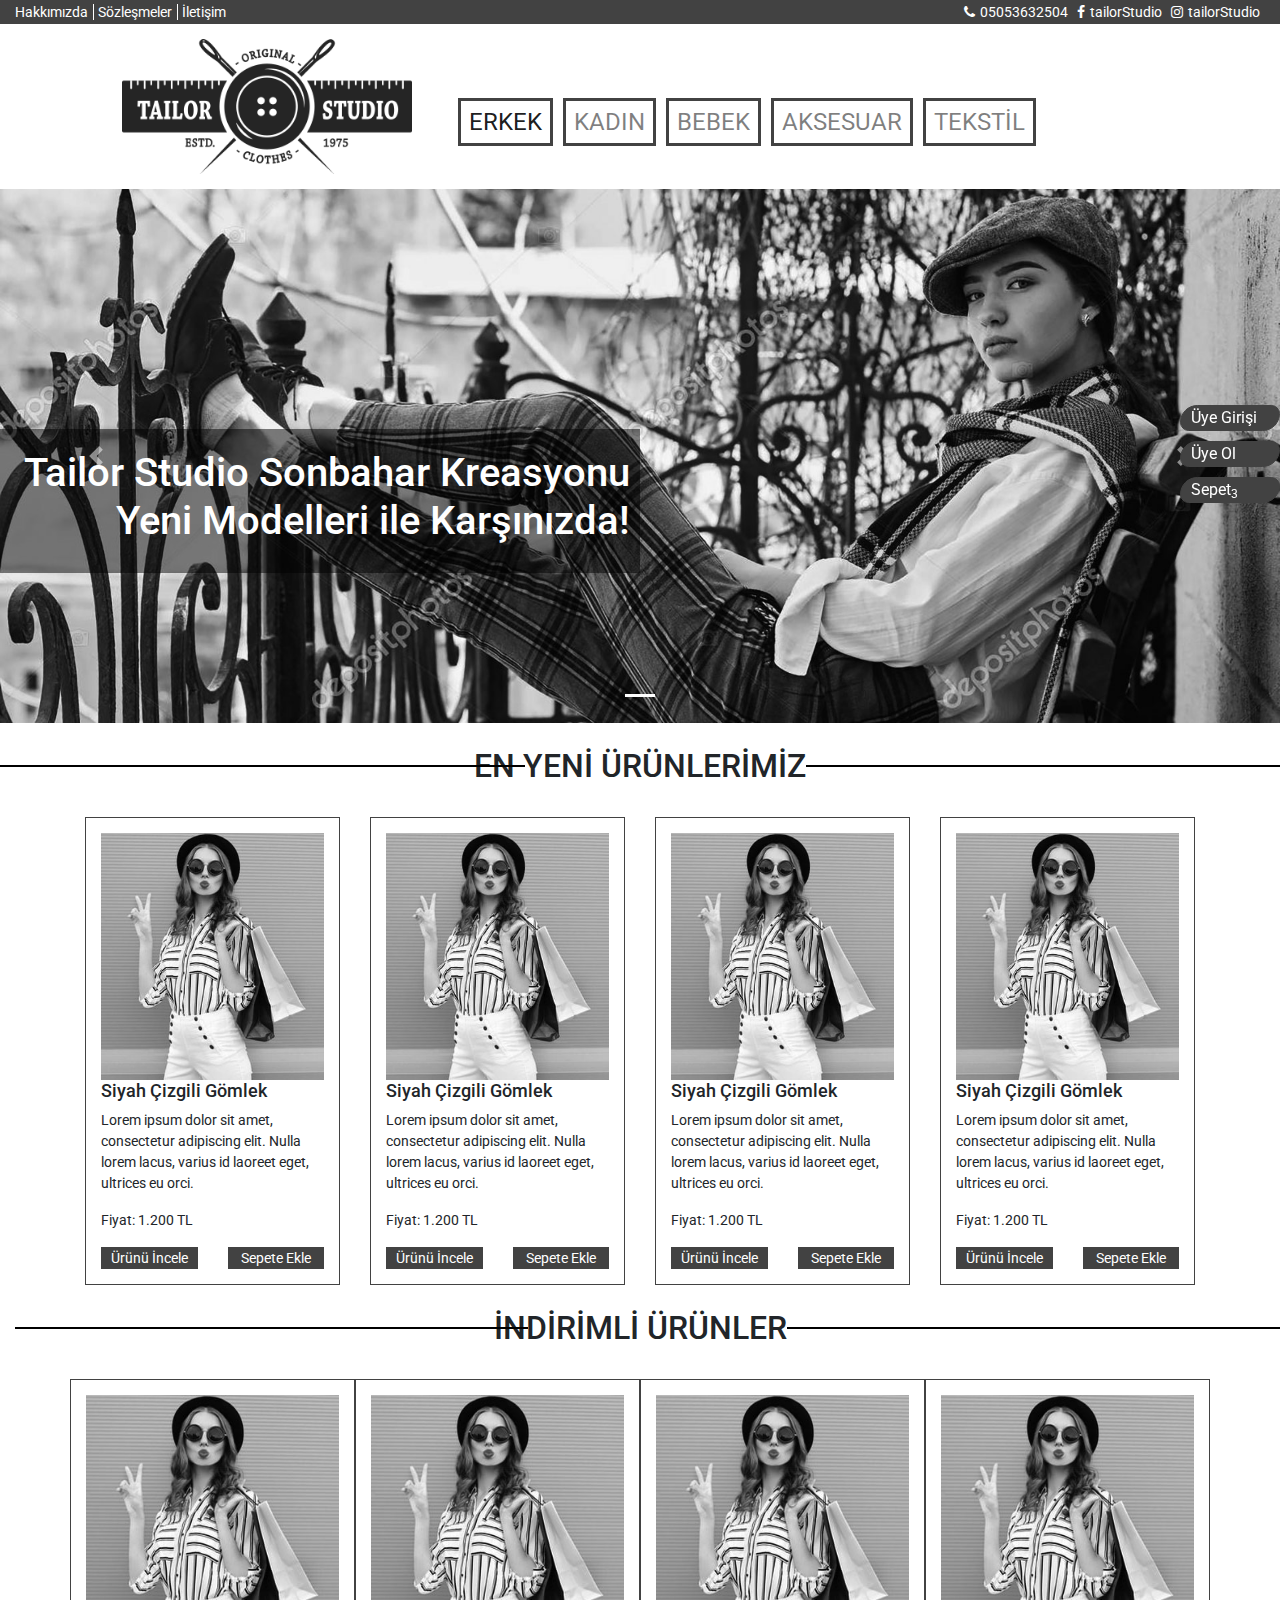
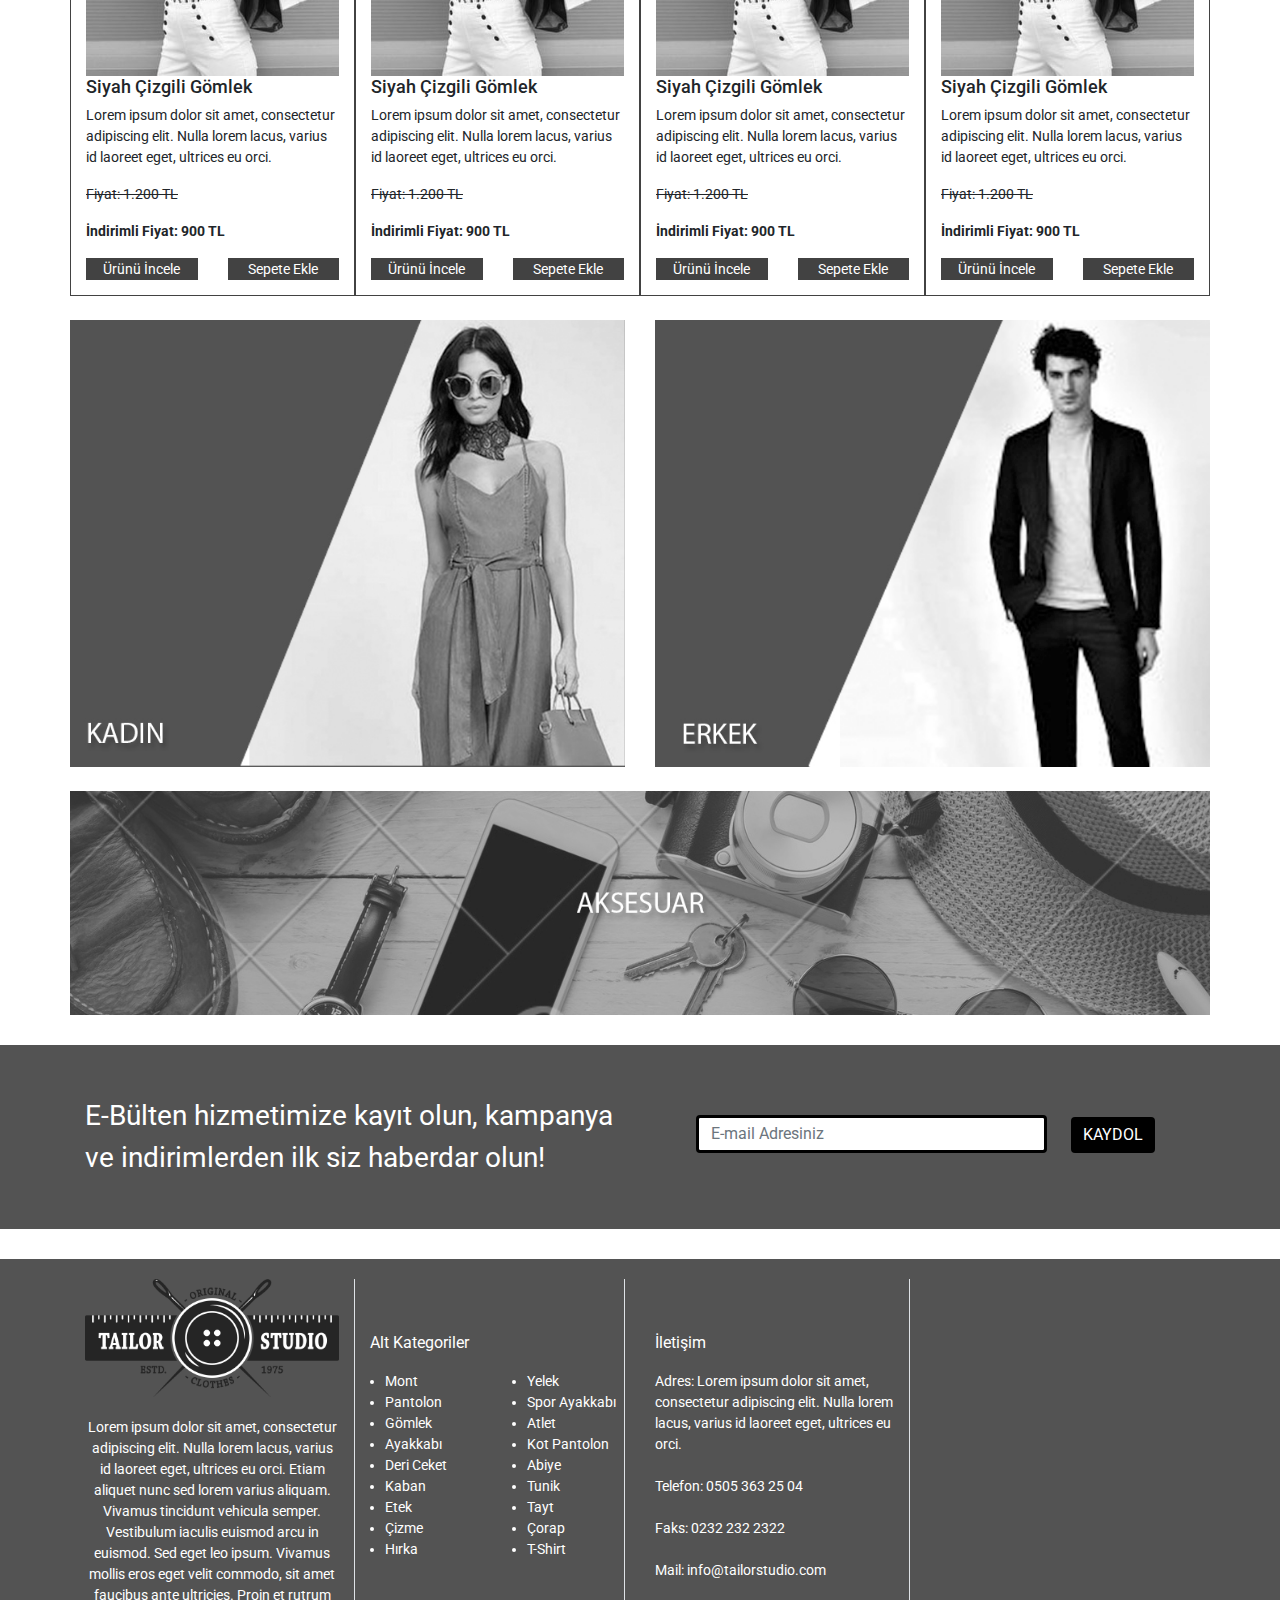
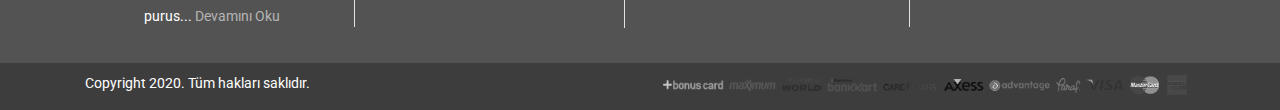
<file: index.html>
<!doctype html>
  <head>
    <!-- Required meta tags -->
    <meta charset="utf-8">
    <meta name="viewport" content="width=device-width, initial-scale=1, shrink-to-fit=no">

    <!-- Bootstrap CSS -->
    <link rel="stylesheet" href="https://stackpath.bootstrapcdn.com/bootstrap/4.4.1/css/bootstrap.min.css" integrity="sha384-Vkoo8x4CGsO3+Hhxv8T/Q5PaXtkKtu6ug5TOeNV6gBiFeWPGFN9MuhOf23Q9Ifjh" crossorigin="anonymous">
	<link rel="stylesheet" href="https://cdnjs.cloudflare.com/ajax/libs/font-awesome/4.7.0/css/font-awesome.min.css">
	<link href="https://fonts.googleapis.com/css?family=Roboto:100,300,400,500,700&display=swap&subset=latin-ext" rel="stylesheet">
	<link rel="stylesheet" href="style.css" />
	
	<script src="https://code.jquery.com/jquery-3.2.1.slim.min.js" integrity="sha384-KJ3o2DKtIkvYIK3UENzmM7KCkRr/rE9/Qpg6aAZGJwFDMVNA/GpGFF93hXpG5KkN" crossorigin="anonymous"></script>
	<script src="https://cdnjs.cloudflare.com/ajax/libs/popper.js/1.12.9/umd/popper.min.js" integrity="sha384-ApNbgh9B+Y1QKtv3Rn7W3mgPxhU9K/ScQsAP7hUibX39j7fakFPskvXusvfa0b4Q" crossorigin="anonymous"></script>
	<script src="https://maxcdn.bootstrapcdn.com/bootstrap/4.0.0/js/bootstrap.min.js" integrity="sha384-JZR6Spejh4U02d8jOt6vLEHfe/JQGiRRSQQxSfFWpi1MquVdAyjUar5+76PVCmYl" crossorigin="anonymous"></script>
	
    <title>Tailor Studio</title>
  </head>
  <body>
    <header>
		<div class="container-fluid top-menu">
			<div class="row">
				<div class="col-12 col-sm-6 top-left-menu text-center text-sm-left">
					<a href="hakkimizda.html">Hakkımızda</a>
					<a href="#">Sözleşmeler</a>
					<a href="iletisim.html">İletişim</a>
				</div>
				<div class="col-12 col-sm-6 top-right-menu text-center text-sm-right">
					<a href="#"><i class="fa fa-phone"></i>05053632504</a>
					<a href="#"><i class="fa fa-facebook-f"></i>tailorStudio</a>
					<a href="#"><i class="fa fa-instagram"></i>tailorStudio</a>
				</div>
			</div>
		</div>
		<div class="container-fluid">
			<div class="row">
				<div class="col-12 col-sm-12 offset-md-1 col-md-3 logo text-sm-center">
					<a href="index.html"><img src="img/logo.png" class="img-fluid" alt="Tailor Studio" /></a>
				</div>
				<div class="col-12 col-sm-12 col-md-8 menu text-center text-sm-center text-sm-left">
					<nav class="navbar navbar-expand-lg navbar-light">
					  <button class="navbar-toggler" type="button" data-toggle="collapse" data-target="#navbarSupportedContent" aria-controls="navbarSupportedContent" aria-expanded="false" aria-label="Toggle navigation">
						<span class="navbar-toggler-icon"></span>
					  </button>
					  <div class="collapse navbar-collapse" id="navbarSupportedContent">
						<ul class="navbar-nav mr-auto">
						  <li class="nav-item active">
							<a class="nav-link" href="erkek.html">ERKEK</a>
						  </li>
						  <li class="nav-item">
							<a class="nav-link" href="#">KADIN</a>
						  </li>
						  <li class="nav-item">
							<a class="nav-link" href="#">BEBEK</a>
						  </li>
						  <li class="nav-item">
							<a class="nav-link" href="#">AKSESUAR</a>
						  </li>
						  <li class="nav-item">
							<a class="nav-link" href="#">TEKSTİL</a>
						  </li>
						  <li class="nav-item d-block d-sm-none">
							<a class="nav-link" href="uye-giris.html">Üye Girişi</a>
						  </li>
						  <li class="nav-item d-block d-sm-none">
							<a class="nav-link" href="uye-ol.html">Üye Ol</a>
						  </li>
						  <li class="nav-item d-block d-sm-none">
							<a class="nav-link" href="#">Sepet</a>
						  </li>
						</ul>
					  </div>
					</nav>
				</div>
			</div>
		</div>
		<div class="kulakcik d-none d-sm-block">
			<div class="uye-girisi">
				<a href="uye-giris.html">Üye Girişi</a>
			</div>
			<div class="uye-ol">
				<a href="uye-ol.html">Üye Ol</a>
			</div>
			<div class="sepet-sag">
				<a href="#">Sepet<sub>3</sub></a>
			</div>
		</div>
	</header>
	
	<main>
		<div class="container-fluid p-0">
			<div class="col-12 p-0">
				<div id="carouselExampleIndicators" class="carousel slide" data-ride="carousel">
					<ol class="carousel-indicators">
						<li data-target="#carouselExampleIndicators" data-slide-to="0" class="active"></li>
					</ol>
					<div class="carousel-inner">
						<div class="carousel-item active">
							<img class="d-block w-100" src="img/slider1.jpg" alt="First slide">
							<div class="carousel-caption d-none d-md-block">
								<h1>Tailor Studio Sonbahar Kreasyonu<br />Yeni Modelleri ile Karşınızda!</h1>
							</div>
						</div>
					</div>
					<a class="carousel-control-prev" href="#carouselExampleIndicators" role="button" data-slide="prev">
						<span class="carousel-control-prev-icon" aria-hidden="true"></span>
						<span class="sr-only">Previous</span>
					</a>
					<a class="carousel-control-next" href="#carouselExampleIndicators" role="button" data-slide="next">
						<span class="carousel-control-next-icon" aria-hidden="true"></span>
						<span class="sr-only">Next</span>
					</a>
				</div>
			</div>
			<div class="baslik col-12 text-center pt-4 pb-4">
				<h2>EN YENİ ÜRÜNLERİMİZ</h2>
			</div>
		</div>
		<div class="container">
			<div class="row">
				<div class="col-12 col-sm-6 col-lg-3">
					<div class="col-12 urun">
						<img src="img/urun1.jpg" alt="Ürün" class="img-fluid" />
						<h3>Siyah Çizgili Gömlek</h3>
						<p>Lorem ipsum dolor sit amet, consectetur adipiscing elit. Nulla lorem lacus, varius id laoreet eget, ultrices eu orci.</p>
						<p>Fiyat: 1.200 TL</p>
						<div class="row">
							<div class="col-6">
								<a href="">Ürünü İncele</a>
							</div>
							<div class="col-6">
								<a href="">Sepete Ekle</a>
							</div>	
						</div>	
					</div>	
				</div>
				<div class="col-12 col-sm-6 col-lg-3">
					<div class="col-12 urun">
						<img src="img/urun1.jpg" alt="Ürün" class="img-fluid" />
						<h3>Siyah Çizgili Gömlek</h3>
						<p>Lorem ipsum dolor sit amet, consectetur adipiscing elit. Nulla lorem lacus, varius id laoreet eget, ultrices eu orci.</p>
						<p>Fiyat: 1.200 TL</p>
						<div class="row">
							<div class="col-6">
								<a href="">Ürünü İncele</a>
							</div>
							<div class="col-6">
								<a href="">Sepete Ekle</a>
							</div>	
						</div>				
					</div>			
				</div>
				<div class="col-12 col-sm-6 col-lg-3">
					<div class="col-12 urun">
						<img src="img/urun1.jpg" alt="Ürün" class="img-fluid" />
						<h3>Siyah Çizgili Gömlek</h3>
						<p>Lorem ipsum dolor sit amet, consectetur adipiscing elit. Nulla lorem lacus, varius id laoreet eget, ultrices eu orci.</p>
						<p>Fiyat: 1.200 TL</p>
						<div class="row">
							<div class="col-6">
								<a href="">Ürünü İncele</a>
							</div>
							<div class="col-6">
								<a href="">Sepete Ekle</a>
							</div>	
						</div>	
					</div>					
				</div>
				<div class="col-12 col-sm-6 col-lg-3">
					<div class="col-12 urun">
						<img src="img/urun1.jpg" alt="Ürün" class="img-fluid" />
						<h3>Siyah Çizgili Gömlek</h3>
						<p>Lorem ipsum dolor sit amet, consectetur adipiscing elit. Nulla lorem lacus, varius id laoreet eget, ultrices eu orci.</p>
						<p>Fiyat: 1.200 TL</p>
						<div class="row">
							<div class="col-6">
								<a href="">Ürünü İncele</a>
							</div>
							<div class="col-6">
								<a href="">Sepete Ekle</a>
							</div>	
						</div>	
					</div>			
				</div>
			</div>
		</div>
		<div class="container-fluid">		
			<div class="baslik col-12 text-center pt-4 pb-4">
				<h2>İNDİRİMLİ ÜRÜNLER</h2>
			</div>
		</div>
		<div class="container">
			<div class="row">
				<div class="col-12 col-sm-6 col-lg-3 urun">
					<img src="img/urun1.jpg" alt="Ürün" class="img-fluid" />
					<h3>Siyah Çizgili Gömlek</h3>
					<p>Lorem ipsum dolor sit amet, consectetur adipiscing elit. Nulla lorem lacus, varius id laoreet eget, ultrices eu orci.</p>
					<p><del>Fiyat: 1.200 TL</del></p>
					<p><b>İndirimli Fiyat: 900 TL</b></p>
					<div class="row">
						<div class="col-6">
							<a href="">Ürünü İncele</a>
						</div>
						<div class="col-6">
							<a href="">Sepete Ekle</a>
						</div>	
					</div>	
				</div>
				<div class="col-12 col-sm-6 col-lg-3 urun">
					<img src="img/urun1.jpg" alt="Ürün" class="img-fluid" />
					<h3>Siyah Çizgili Gömlek</h3>
					<p>Lorem ipsum dolor sit amet, consectetur adipiscing elit. Nulla lorem lacus, varius id laoreet eget, ultrices eu orci.</p>
					<p><del>Fiyat: 1.200 TL</del></p>
					<p><b>İndirimli Fiyat: 900 TL</b></p>
					<div class="row">
						<div class="col-6">
							<a href="">Ürünü İncele</a>
						</div>
						<div class="col-6">
							<a href="">Sepete Ekle</a>
						</div>	
					</div>				
				</div>
				<div class="col-12 col-sm-6 col-lg-3 urun">
					<img src="img/urun1.jpg" alt="Ürün" class="img-fluid" />
					<h3>Siyah Çizgili Gömlek</h3>
					<p>Lorem ipsum dolor sit amet, consectetur adipiscing elit. Nulla lorem lacus, varius id laoreet eget, ultrices eu orci.</p>
					<p><del>Fiyat: 1.200 TL</del></p>
					<p><b>İndirimli Fiyat: 900 TL</b></p>
					<div class="row">
						<div class="col-6">
							<a href="">Ürünü İncele</a>
						</div>
						<div class="col-6">
							<a href="">Sepete Ekle</a>
						</div>	
					</div>					
				</div>
				<div class="col-12 col-sm-6 col-lg-3 urun">
					<img src="img/urun1.jpg" alt="Ürün" class="img-fluid" />
					<h3>Siyah Çizgili Gömlek</h3>
					<p>Lorem ipsum dolor sit amet, consectetur adipiscing elit. Nulla lorem lacus, varius id laoreet eget, ultrices eu orci.</p>
					<p><del>Fiyat: 1.200 TL</del></p>
					<p><b>İndirimli Fiyat: 900 TL</b></p>
					<div class="row">
						<div class="col-6">
							<a href="">Ürünü İncele</a>
						</div>
						<div class="col-6">
							<a href="">Sepete Ekle</a>
						</div>	
					</div>			
				</div>
			</div>
			<div class="row mt-4">
				<div class="col-12 col-sm-6 pl-0 kategoriler">
					<a href="#">
						<img src="img/kategori1.jpg" alt="Kadın" class="img-fluid" />
					</a>
				</div>
				<div class="col-12 col-sm-6 pr-0 kategoriler">
					<a href="#">
						<img src="img/kategori2.jpg" alt="Erkek" class="img-fluid" />
					</a>				
				</div>
				<div class="col-12 mt-4 p-0">
					<a href="#">
						<img src="img/kategori3.jpg" alt="Aksesuar" class="img-fluid d-none d-sm-block" />
						<img src="img/kategori3_mobil.jpg" alt="Aksesuar" class="img-fluid d-block d-sm-none" />
					</a>				
				</div>
			</div>
		</div>
		<div class="container-fluid newsletter">
			<div class="container">
				<div class="row">
					<div class="col-12 col-sm-12 col-md-12 col-lg-6 newsletterYazi text-center text-lg-left">
						<p>E-Bülten hizmetimize kayıt olun, kampanya <br />
						ve indirimlerden ilk siz haberdar olun!</p>
					</div>
					<div class="col-12 col-lg-6">
						<form method="post" class="newsletterForm">
							<div class="form-group">
								<input type="text" class="form-control" placeholder="E-mail Adresiniz">
								<button type="submit" class="btn btn-primary">KAYDOL</button>
							</div>							
						</form>
					</div>
				</div>
			</div>
		</div>
	</main>
	
	<footer>
		<div class="container-fluid footer-top">
			<div class="container">
				<div class="row">
					<div class="col-12 col-sm-6 col-lg-3 align-center fHakkimizda">
						<div class="col-12 border-right">
							<img src="img/logo.png" class="img-fluid" alt="Tailor Studio" />
							<p>Lorem ipsum dolor sit amet, consectetur adipiscing elit. Nulla lorem lacus, 
							varius id laoreet eget, ultrices eu orci. Etiam aliquet nunc sed lorem varius aliquam. 
							Vivamus tincidunt vehicula semper. Vestibulum iaculis euismod arcu in euismod. 
							Sed eget leo ipsum. Vivamus mollis eros eget velit commodo, sit amet faucibus ante ultricies. 
							Proin et rutrum purus... <a href="">Devamını Oku</a></p>
						</div>
					</div>
					<div class="col-12 col-sm-6 col-lg-3 altKategoriDis">
						<div class="col-12 border-right altKategori">
							<p>Alt Kategoriler</p>
							<div class="row">
								<div class="col-6 p-0">
									<ul>
										<li>Mont</li>
										<li>Pantolon</li>
										<li>Gömlek</li>
										<li>Ayakkabı</li>
										<li>Deri Ceket</li>
										<li>Kaban</li>
										<li>Etek</li>
										<li>Çizme</li>
										<li>Hırka</li>
									</ul>
								</div>
								<div class="col-6 p-0">							
									<ul>
										<li>Yelek</li>
										<li>Spor Ayakkabı</li>
										<li>Atlet</li>
										<li>Kot Pantolon</li>
										<li>Abiye</li>
										<li>Tunik</li>
										<li>Tayt</li>
										<li>Çorap</li>
										<li>T-Shirt</li>
									</ul>
								</div>
							</div>
						</div>
					</div>
					<div class="col-12 col-sm-6 col-lg-3 adresDis">
						<div class="col-12 border-right adresIc">
							<p>İletişim</p>
							Adres: Lorem ipsum dolor sit amet, consectetur adipiscing elit. 
							Nulla lorem lacus, varius id laoreet eget, ultrices eu orci.<br /><br />

							Telefon: <a href="tel:05053632504">0505 363 25 04</a><br /><br />

							Faks: <a href="tel:02322322322">0232 232 2322</a><br /><br />

							Mail: <a href="mailto:info@tailorstudio.com">info@tailorstudio.com</a><br /><br />
						</div>
					</div>
					<div class="col-12 col-sm-6 col-lg-3 pt-4">
						<div class="col-12 p-0">
							<!-- iframe boyut width="100%" height="340" -->
							<iframe src="https://www.google.com/maps/embed?pb=!1m18!1m12!1m3!1d3125.2252762529088!2d27.140126315606423!3d38.4362651815974!2m3!1f0!2f0!3f0!3m2!1i1024!2i768!4f13.1!3m3!1m2!1s0x14bbd85bbcaa3be9%3A0xc002feef388baca8!2zxLAtQWthZGVtaSBFxJ9pdGltIHZlIERhbsSxxZ9tYW5sxLFr!5e0!3m2!1str!2str!4v1584988881007!5m2!1str!2str" width="100%" height="340" frameborder="0" style="border:0;" allowfullscreen="" aria-hidden="false" tabindex="0"></iframe>
						</div>
					</div>
				</div>
			</div>
		</div>
		<div class="container-fluid footer-bottom">
			<div class="container">
				<div class="row">
					<div class="col-12 col-sm-6 text-center text-sm-left">
						<p>Copyright 2020. Tüm hakları saklıdır.</p>
					</div>
					<div class="col-12 col-sm-6 text-right d-none d-sm-block">
						<img src="img/bank-logo.png" class="img-fluid" />
					</div>
				</div>
			</div>
		</div>
	</footer>

  </body>
</html>
</file>
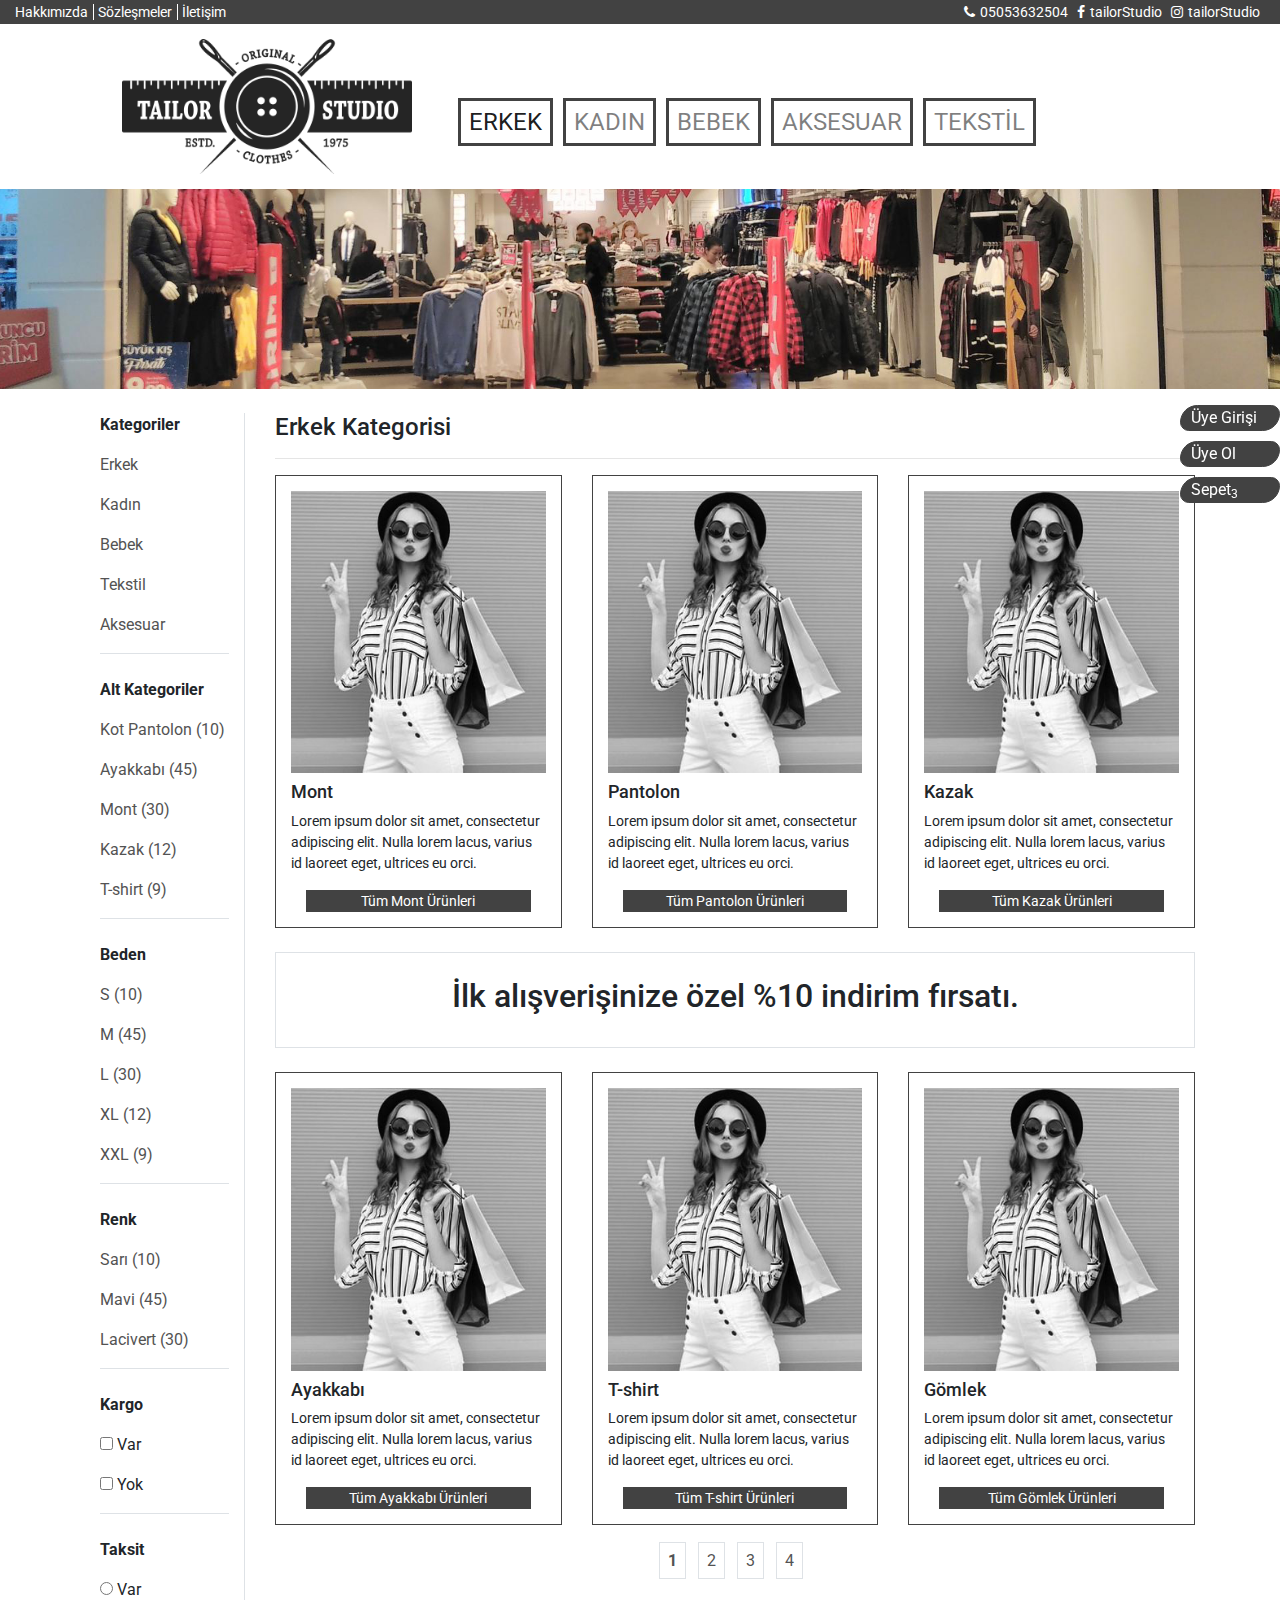
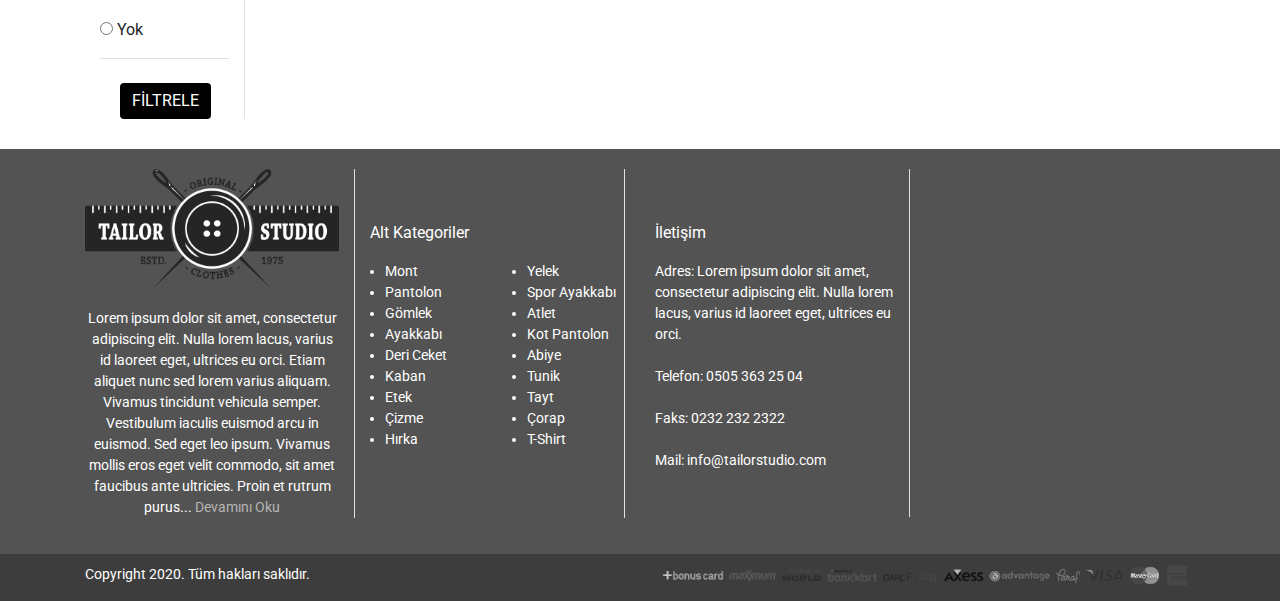
<file: erkek.html>
<!doctype html>
  <head>
    <!-- Required meta tags -->
    <meta charset="utf-8">
    <meta name="viewport" content="width=device-width, initial-scale=1, shrink-to-fit=no">

    <!-- Bootstrap CSS -->
    <link rel="stylesheet" href="https://stackpath.bootstrapcdn.com/bootstrap/4.4.1/css/bootstrap.min.css" integrity="sha384-Vkoo8x4CGsO3+Hhxv8T/Q5PaXtkKtu6ug5TOeNV6gBiFeWPGFN9MuhOf23Q9Ifjh" crossorigin="anonymous">
	<link rel="stylesheet" href="https://cdnjs.cloudflare.com/ajax/libs/font-awesome/4.7.0/css/font-awesome.min.css">
	<link href="https://fonts.googleapis.com/css?family=Roboto:100,300,400,500,700&display=swap&subset=latin-ext" rel="stylesheet">
	<link rel="stylesheet" href="style.css" />
	
	<script src="https://code.jquery.com/jquery-3.2.1.slim.min.js" integrity="sha384-KJ3o2DKtIkvYIK3UENzmM7KCkRr/rE9/Qpg6aAZGJwFDMVNA/GpGFF93hXpG5KkN" crossorigin="anonymous"></script>
	<script src="https://cdnjs.cloudflare.com/ajax/libs/popper.js/1.12.9/umd/popper.min.js" integrity="sha384-ApNbgh9B+Y1QKtv3Rn7W3mgPxhU9K/ScQsAP7hUibX39j7fakFPskvXusvfa0b4Q" crossorigin="anonymous"></script>
	<script src="https://maxcdn.bootstrapcdn.com/bootstrap/4.0.0/js/bootstrap.min.js" integrity="sha384-JZR6Spejh4U02d8jOt6vLEHfe/JQGiRRSQQxSfFWpi1MquVdAyjUar5+76PVCmYl" crossorigin="anonymous"></script>
	
    <title>Erkek Ürünleri | Tailor Studio</title>
  </head>
  <body>
    <header>
		<div class="container-fluid top-menu">
			<div class="row">
				<div class="col-12 col-sm-6 top-left-menu text-center text-sm-left">
					<a href="hakkimizda.html">Hakkımızda</a>
					<a href="#">Sözleşmeler</a>
					<a href="iletisim.html">İletişim</a>
				</div>
				<div class="col-12 col-sm-6 top-right-menu text-center text-sm-right">
					<a href="#"><i class="fa fa-phone"></i>05053632504</a>
					<a href="#"><i class="fa fa-facebook-f"></i>tailorStudio</a>
					<a href="#"><i class="fa fa-instagram"></i>tailorStudio</a>
				</div>
			</div>
		</div>
		<div class="container-fluid">
			<div class="row">
				<div class="col-12 col-sm-12 offset-md-1 col-md-3 logo text-sm-center">
					<a href="index.html">
						<img src="img/logo.png" class="img-fluid" alt="Tailor Studio" />
					</a>
				</div>
				<div class="col-12 col-sm-12 col-md-8 menu text-center text-sm-center text-sm-left">
					<nav class="navbar navbar-expand-lg navbar-light">
					  <button class="navbar-toggler" type="button" data-toggle="collapse" data-target="#navbarSupportedContent" aria-controls="navbarSupportedContent" aria-expanded="false" aria-label="Toggle navigation">
						<span class="navbar-toggler-icon"></span>
					  </button>
					  <div class="collapse navbar-collapse" id="navbarSupportedContent">
						<ul class="navbar-nav mr-auto">
						  <li class="nav-item active">
							<a class="nav-link" href="erkek.html">ERKEK</a>
						  </li>
						  <li class="nav-item">
							<a class="nav-link" href="#">KADIN</a>
						  </li>
						  <li class="nav-item">
							<a class="nav-link" href="#">BEBEK</a>
						  </li>
						  <li class="nav-item">
							<a class="nav-link" href="#">AKSESUAR</a>
						  </li>
						  <li class="nav-item">
							<a class="nav-link" href="#">TEKSTİL</a>
						  </li>
						  <li class="nav-item d-block d-sm-none">
							<a class="nav-link" href="#">Üye Girişi</a>
						  </li>
						  <li class="nav-item d-block d-sm-none">
							<a class="nav-link" href="#">Üye Ol</a>
						  </li>
						  <li class="nav-item d-block d-sm-none">
							<a class="nav-link" href="#">Sepet</a>
						  </li>
						</ul>
					  </div>
					</nav>
				</div>
			</div>
		</div>
		<div class="kulakcik d-none d-sm-block">
			<div class="uye-girisi">
				<a href="uye-giris.html">Üye Girişi</a>
			</div>
			<div class="uye-ol">
				<a href="uye-ol.html">Üye Ol</a>
			</div>
			<div class="sepet-sag">
				<a href="#">Sepet<sub>3</sub></a>
			</div>
		</div>
	</header>
	
	<main>
		<div class="container-fluid p-0 mb-4">
			<img src="img/erkek-banner.jpg" class="img-fluid" alt="Erkek Kategorisi" />
		</div>
		<div class="container">
			<div class="row">
				<div class="col-12 col-sm-2">
					<div class="col-12 border-right">
						<div class="kategori border-bottom mb-4">
							<p><b>Kategoriler</b></p>
							<p><a href="#">Erkek</a></p>
							<p><a href="#">Kadın</a></p>
							<p><a href="#">Bebek</a></p>
							<p><a href="#">Tekstil</a></p>
							<p><a href="#">Aksesuar</a></p>
						</div>
						<div class="kategori border-bottom mb-4">
							<p><b>Alt Kategoriler</b></p>
							<p><a href="#">Kot Pantolon (10)</a></p>
							<p><a href="#">Ayakkabı (45)</a></p>
							<p><a href="#">Mont (30)</a></p>
							<p><a href="#">Kazak (12)</a></p>
							<p><a href="#">T-shirt (9)</a></p>
						</div>
						<div class="kategori border-bottom mb-4">
							<p><b>Beden</b></p>
							<p><a href="#">S (10)</a></p>
							<p><a href="#">M (45)</a></p>
							<p><a href="#">L (30)</a></p>
							<p><a href="#">XL (12)</a></p>
							<p><a href="#">XXL (9)</a></p>
						</div>
						<div class="kategori border-bottom mb-4">
							<p><b>Renk</b></p>
							<p><a href="#">Sarı (10)</a></p>
							<p><a href="#">Mavi (45)</a></p>
							<p><a href="#">Lacivert (30)</a></p>
						</div>
						<div class="kategori border-bottom mb-4">
							<p><b>Kargo</b></p>
							<p><input type="checkbox" value="Var"> Var</input></p>
							<p><input type="checkbox" value="Var"> Yok</input></p>
						</div>
						<div class="kategori border-bottom mb-4">
							<p><b>Taksit</b></p>
							<p><input type="radio" name="taksit"> Var</input></p>
							<p><input type="radio" name="taksit"> Yok</input></p>
						</div>
						<div class="">
							<button class="btn btn-primary">FİLTRELE</button>
						</div>
					</div>
				</div>
				<div class="col-12 col-sm-10">
					<h4>Erkek Kategorisi</h4>
					<hr />
					<div class="row">
						<div class="col-12 col-sm-6 col-lg-4">
							<div class="col-12 urun">								
								<img src="img/urun1.jpg" alt="Ürün" class="img-fluid mb-2" />
								<h3>Mont</h3>
								<p>Lorem ipsum dolor sit amet, consectetur adipiscing elit. Nulla lorem lacus, varius id laoreet eget, ultrices eu orci.</p>
								<div class="col-12">
									<a href="urun-detay.html">Tüm Mont Ürünleri</a>
								</div>								
							</div>	
						</div>
						<div class="col-12 col-sm-6 col-lg-4">
							<div class="col-12 urun">
								<img src="img/urun1.jpg" alt="Ürün" class="img-fluid mb-2" />
								<h3>Pantolon</h3>
								<p>Lorem ipsum dolor sit amet, consectetur adipiscing elit. Nulla lorem lacus, varius id laoreet eget, ultrices eu orci.</p>
								<div class="col-12">
									<a href="">Tüm Pantolon Ürünleri</a>
								</div>
							</div>			
						</div>
						<div class="col-12 col-sm-6 col-lg-4">
							<div class="col-12 urun">
								<img src="img/urun1.jpg" alt="Ürün" class="img-fluid mb-2" />
								<h3>Kazak</h3>
								<p>Lorem ipsum dolor sit amet, consectetur adipiscing elit. Nulla lorem lacus, varius id laoreet eget, ultrices eu orci.</p>
								<div class="col-12">
									<a href="">Tüm Kazak Ürünleri</a>
								</div>
							</div>			
						</div>
					</div>
					<div class="kampanya text-center border p-4 mt-4 mb-4">
						<h2>İlk alışverişinize özel %10 indirim fırsatı.</h2>
					</div>
					<div class="row">
						<div class="col-12 col-sm-6 col-lg-4">
							<div class="col-12 urun">
								<img src="img/urun1.jpg" alt="Ürün" class="img-fluid mb-2" />
								<h3>Ayakkabı</h3>
								<p>Lorem ipsum dolor sit amet, consectetur adipiscing elit. Nulla lorem lacus, varius id laoreet eget, ultrices eu orci.</p>
								<div class="col-12">
									<a href="">Tüm Ayakkabı Ürünleri</a>
								</div>
							</div>	
						</div>
						<div class="col-12 col-sm-6 col-lg-4">
							<div class="col-12 urun">
								<img src="img/urun1.jpg" alt="Ürün" class="img-fluid mb-2" />
								<h3>T-shirt</h3>
								<p>Lorem ipsum dolor sit amet, consectetur adipiscing elit. Nulla lorem lacus, varius id laoreet eget, ultrices eu orci.</p>
								<div class="col-12">
									<a href="">Tüm T-shirt Ürünleri</a>
								</div>
							</div>			
						</div>
						<div class="col-12 col-sm-6 col-lg-4">
							<div class="col-12 urun">
								<img src="img/urun1.jpg" alt="Ürün" class="img-fluid mb-2" />
								<h3>Gömlek</h3>
								<p>Lorem ipsum dolor sit amet, consectetur adipiscing elit. Nulla lorem lacus, varius id laoreet eget, ultrices eu orci.</p>
								<div class="col-12">
									<a href="">Tüm Gömlek Ürünleri</a>
								</div>
							</div>			
						</div>
					</div>
					<div class="sayfalama text-center mt-4 mb-4">
						<a href="#"><span class="border p-2 mr-2"><b>1</b></span></a>
						<a href="#"><span class="border p-2 mr-2">2</span></a>
						<a href="#"><span class="border p-2 mr-2">3</span></a>
						<a href="#"><span class="border p-2 mr-2">4</span></a>
					</div>
				</div>
			</div>
		</div>
	</main>
	
	<footer>
		<div class="container-fluid footer-top">
			<div class="container">
				<div class="row">
					<div class="col-12 col-sm-6 col-lg-3 align-center fHakkimizda">
						<div class="col-12 border-right">
							<img src="img/logo.png" class="img-fluid" alt="Tailor Studio" />
							<p>Lorem ipsum dolor sit amet, consectetur adipiscing elit. Nulla lorem lacus, 
							varius id laoreet eget, ultrices eu orci. Etiam aliquet nunc sed lorem varius aliquam. 
							Vivamus tincidunt vehicula semper. Vestibulum iaculis euismod arcu in euismod. 
							Sed eget leo ipsum. Vivamus mollis eros eget velit commodo, sit amet faucibus ante ultricies. 
							Proin et rutrum purus... <a href="">Devamını Oku</a></p>
						</div>
					</div>
					<div class="col-12 col-sm-6 col-lg-3 altKategoriDis">
						<div class="col-12 border-right altKategori">
							<p>Alt Kategoriler</p>
							<div class="row">
								<div class="col-6 p-0">
									<ul>
										<li>Mont</li>
										<li>Pantolon</li>
										<li>Gömlek</li>
										<li>Ayakkabı</li>
										<li>Deri Ceket</li>
										<li>Kaban</li>
										<li>Etek</li>
										<li>Çizme</li>
										<li>Hırka</li>
									</ul>
								</div>
								<div class="col-6 p-0">							
									<ul>
										<li>Yelek</li>
										<li>Spor Ayakkabı</li>
										<li>Atlet</li>
										<li>Kot Pantolon</li>
										<li>Abiye</li>
										<li>Tunik</li>
										<li>Tayt</li>
										<li>Çorap</li>
										<li>T-Shirt</li>
									</ul>
								</div>
							</div>
						</div>
					</div>
					<div class="col-12 col-sm-6 col-lg-3 adresDis">
						<div class="col-12 border-right adresIc">
							<p>İletişim</p>
							Adres: Lorem ipsum dolor sit amet, consectetur adipiscing elit. 
							Nulla lorem lacus, varius id laoreet eget, ultrices eu orci.<br /><br />

							Telefon: <a href="tel:05053632504">0505 363 25 04</a><br /><br />

							Faks: <a href="tel:02322322322">0232 232 2322</a><br /><br />

							Mail: <a href="mailto:info@tailorstudio.com">info@tailorstudio.com</a><br /><br />
						</div>
					</div>
					<div class="col-12 col-sm-6 col-lg-3 pt-4">
						<div class="col-12 p-0">
							<!-- iframe boyut width="100%" height="340" -->
							<iframe src="https://www.google.com/maps/embed?pb=!1m18!1m12!1m3!1d3125.2252762529088!2d27.140126315606423!3d38.4362651815974!2m3!1f0!2f0!3f0!3m2!1i1024!2i768!4f13.1!3m3!1m2!1s0x14bbd85bbcaa3be9%3A0xc002feef388baca8!2zxLAtQWthZGVtaSBFxJ9pdGltIHZlIERhbsSxxZ9tYW5sxLFr!5e0!3m2!1str!2str!4v1584988881007!5m2!1str!2str" width="100%" height="340" frameborder="0" style="border:0;" allowfullscreen="" aria-hidden="false" tabindex="0"></iframe>
						</div>
					</div>
				</div>
			</div>
		</div>
		<div class="container-fluid footer-bottom">
			<div class="container">
				<div class="row">
					<div class="col-12 col-sm-6 text-center text-sm-left">
						<p>Copyright 2020. Tüm hakları saklıdır.</p>
					</div>
					<div class="col-12 col-sm-6 text-right d-none d-sm-block">
						<img src="img/bank-logo.png" class="img-fluid" />
					</div>
				</div>
			</div>
		</div>
	</footer>

  </body>
</html>
</file>
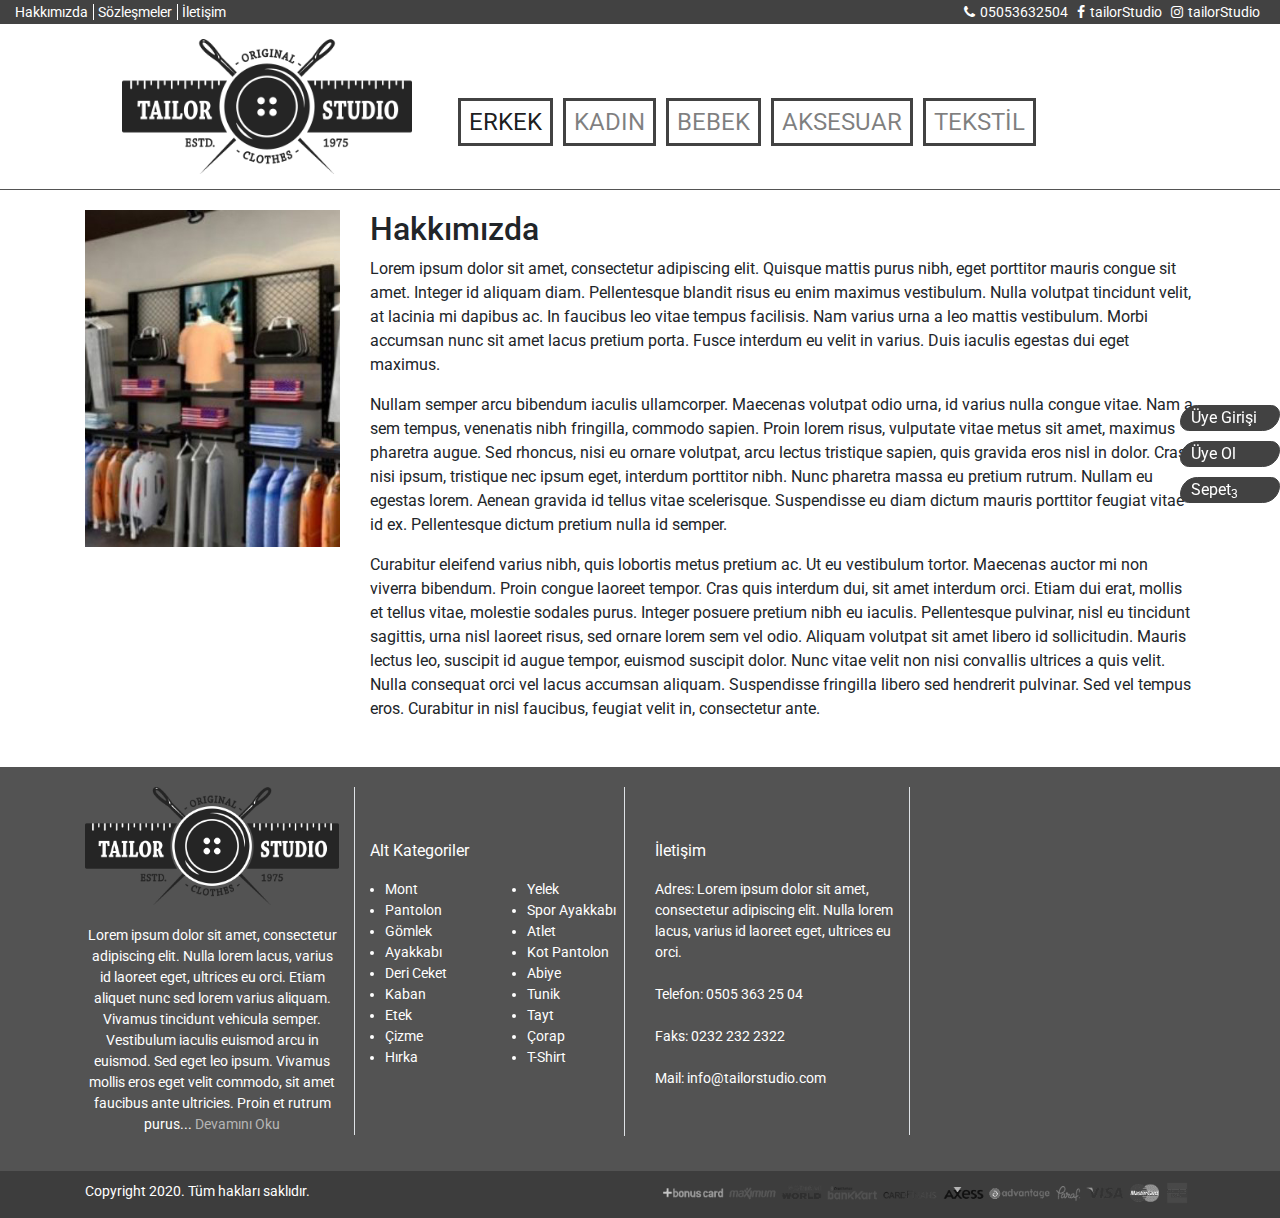
<file: hakkimizda.html>
<!doctype html>
  <head>
    <!-- Required meta tags -->
    <meta charset="utf-8">
    <meta name="viewport" content="width=device-width, initial-scale=1, shrink-to-fit=no">

    <!-- Bootstrap CSS -->
    <link rel="stylesheet" href="https://stackpath.bootstrapcdn.com/bootstrap/4.4.1/css/bootstrap.min.css" integrity="sha384-Vkoo8x4CGsO3+Hhxv8T/Q5PaXtkKtu6ug5TOeNV6gBiFeWPGFN9MuhOf23Q9Ifjh" crossorigin="anonymous">
	<link rel="stylesheet" href="https://cdnjs.cloudflare.com/ajax/libs/font-awesome/4.7.0/css/font-awesome.min.css">
	<link href="https://fonts.googleapis.com/css?family=Roboto:100,300,400,500,700&display=swap&subset=latin-ext" rel="stylesheet">
	<link rel="stylesheet" href="style.css" />
	
	<script src="https://code.jquery.com/jquery-3.2.1.slim.min.js" integrity="sha384-KJ3o2DKtIkvYIK3UENzmM7KCkRr/rE9/Qpg6aAZGJwFDMVNA/GpGFF93hXpG5KkN" crossorigin="anonymous"></script>
	<script src="https://cdnjs.cloudflare.com/ajax/libs/popper.js/1.12.9/umd/popper.min.js" integrity="sha384-ApNbgh9B+Y1QKtv3Rn7W3mgPxhU9K/ScQsAP7hUibX39j7fakFPskvXusvfa0b4Q" crossorigin="anonymous"></script>
	<script src="https://maxcdn.bootstrapcdn.com/bootstrap/4.0.0/js/bootstrap.min.js" integrity="sha384-JZR6Spejh4U02d8jOt6vLEHfe/JQGiRRSQQxSfFWpi1MquVdAyjUar5+76PVCmYl" crossorigin="anonymous"></script>
	
    <title>Hakkımızda | Tailor Studio</title>
  </head>
  <body>
    <header>
		<div class="container-fluid top-menu">
			<div class="row">
				<div class="col-12 col-sm-6 top-left-menu text-center text-sm-left">
					<a href="hakkimizda.html">Hakkımızda</a>
					<a href="#">Sözleşmeler</a>
					<a href="iletisim.html">İletişim</a>
				</div>
				<div class="col-12 col-sm-6 top-right-menu text-center text-sm-right">
					<a href="#"><i class="fa fa-phone"></i>05053632504</a>
					<a href="#"><i class="fa fa-facebook-f"></i>tailorStudio</a>
					<a href="#"><i class="fa fa-instagram"></i>tailorStudio</a>
				</div>
			</div>
		</div>
		<div class="container-fluid">
			<div class="row">
				<div class="col-12 col-sm-12 offset-md-1 col-md-3 logo text-sm-center">
					<a href="index.html">
						<img src="img/logo.png" class="img-fluid" alt="Tailor Studio" />
					</a>
				</div>
				<div class="col-12 col-sm-12 col-md-8 menu text-center text-sm-center text-sm-left">
					<nav class="navbar navbar-expand-lg navbar-light">
					  <button class="navbar-toggler" type="button" data-toggle="collapse" data-target="#navbarSupportedContent" aria-controls="navbarSupportedContent" aria-expanded="false" aria-label="Toggle navigation">
						<span class="navbar-toggler-icon"></span>
					  </button>
					  <div class="collapse navbar-collapse" id="navbarSupportedContent">
						<ul class="navbar-nav mr-auto">
						  <li class="nav-item active">
							<a class="nav-link" href="erkek.html">ERKEK</a>
						  </li>
						  <li class="nav-item">
							<a class="nav-link" href="#">KADIN</a>
						  </li>
						  <li class="nav-item">
							<a class="nav-link" href="#">BEBEK</a>
						  </li>
						  <li class="nav-item">
							<a class="nav-link" href="#">AKSESUAR</a>
						  </li>
						  <li class="nav-item">
							<a class="nav-link" href="#">TEKSTİL</a>
						  </li>
						  <li class="nav-item d-block d-sm-none">
							<a class="nav-link" href="#">Üye Girişi</a>
						  </li>
						  <li class="nav-item d-block d-sm-none">
							<a class="nav-link" href="#">Üye Ol</a>
						  </li>
						  <li class="nav-item d-block d-sm-none">
							<a class="nav-link" href="#">Sepet</a>
						  </li>
						</ul>
					  </div>
					</nav>
				</div>
			</div>
		</div>
		<div class="kulakcik d-none d-sm-block">
			<div class="uye-girisi">
				<a href="uye-giris.html">Üye Girişi</a>
			</div>
			<div class="uye-ol">
				<a href="uye-ol.html">Üye Ol</a>
			</div>
			<div class="sepet-sag">
				<a href="#">Sepet<sub>3</sub></a>
			</div>
		</div>
	</header>
	
	<main class="icSayfa">
		<div class="container">
			<div class="row">
				<div class="col-12 col-md-3">
					<img src="img/hakkimizda.jpg" class="img-fluid" alt="Tailor Studio" />
				</div>
				<div class="col-12 col-md-9">	
					<h2>Hakkımızda</h2>			
					<p>Lorem ipsum dolor sit amet, consectetur adipiscing elit. Quisque mattis purus nibh, eget porttitor mauris congue sit amet. Integer id aliquam diam. Pellentesque blandit risus eu enim maximus vestibulum. Nulla volutpat tincidunt velit, at lacinia mi dapibus ac. In faucibus leo vitae tempus facilisis. Nam varius urna a leo mattis vestibulum. Morbi accumsan nunc sit amet lacus pretium porta. Fusce interdum eu velit in varius. Duis iaculis egestas dui eget maximus.</p>

					<p>Nullam semper arcu bibendum iaculis ullamcorper. Maecenas volutpat odio urna, id varius nulla congue vitae. Nam a sem tempus, venenatis nibh fringilla, commodo sapien. Proin lorem risus, vulputate vitae metus sit amet, maximus pharetra augue. Sed rhoncus, nisi eu ornare volutpat, arcu lectus tristique sapien, quis gravida eros nisl in dolor. Cras nisi ipsum, tristique nec ipsum eget, interdum porttitor nibh. Nunc pharetra massa eu pretium rutrum. Nullam eu egestas lorem. Aenean gravida id tellus vitae scelerisque. Suspendisse eu diam dictum mauris porttitor feugiat vitae id ex. Pellentesque dictum pretium nulla id semper.</p>

					<p>Curabitur eleifend varius nibh, quis lobortis metus pretium ac. Ut eu vestibulum tortor. Maecenas auctor mi non viverra bibendum. Proin congue laoreet tempor. Cras quis interdum dui, sit amet interdum orci. Etiam dui erat, mollis et tellus vitae, molestie sodales purus. Integer posuere pretium nibh eu iaculis. Pellentesque pulvinar, nisl eu tincidunt sagittis, urna nisl laoreet risus, sed ornare lorem sem vel odio. Aliquam volutpat sit amet libero id sollicitudin. Mauris lectus leo, suscipit id augue tempor, euismod suscipit dolor. Nunc vitae velit non nisi convallis ultrices a quis velit. Nulla consequat orci vel lacus accumsan aliquam. Suspendisse fringilla libero sed hendrerit pulvinar. Sed vel tempus eros. Curabitur in nisl faucibus, feugiat velit in, consectetur ante.</p>
				</div>
			</div>
		</div>
	</main>
	
	<footer>
		<div class="container-fluid footer-top">
			<div class="container">
				<div class="row">
					<div class="col-12 col-sm-6 col-lg-3 align-center fHakkimizda">
						<div class="col-12 border-right">
							<img src="img/logo.png" class="img-fluid" alt="Tailor Studio" />
							<p>Lorem ipsum dolor sit amet, consectetur adipiscing elit. Nulla lorem lacus, 
							varius id laoreet eget, ultrices eu orci. Etiam aliquet nunc sed lorem varius aliquam. 
							Vivamus tincidunt vehicula semper. Vestibulum iaculis euismod arcu in euismod. 
							Sed eget leo ipsum. Vivamus mollis eros eget velit commodo, sit amet faucibus ante ultricies. 
							Proin et rutrum purus... <a href="">Devamını Oku</a></p>
						</div>
					</div>
					<div class="col-12 col-sm-6 col-lg-3 altKategoriDis">
						<div class="col-12 border-right altKategori">
							<p>Alt Kategoriler</p>
							<div class="row">
								<div class="col-6 p-0">
									<ul>
										<li>Mont</li>
										<li>Pantolon</li>
										<li>Gömlek</li>
										<li>Ayakkabı</li>
										<li>Deri Ceket</li>
										<li>Kaban</li>
										<li>Etek</li>
										<li>Çizme</li>
										<li>Hırka</li>
									</ul>
								</div>
								<div class="col-6 p-0">							
									<ul>
										<li>Yelek</li>
										<li>Spor Ayakkabı</li>
										<li>Atlet</li>
										<li>Kot Pantolon</li>
										<li>Abiye</li>
										<li>Tunik</li>
										<li>Tayt</li>
										<li>Çorap</li>
										<li>T-Shirt</li>
									</ul>
								</div>
							</div>
						</div>
					</div>
					<div class="col-12 col-sm-6 col-lg-3 adresDis">
						<div class="col-12 border-right adresIc">
							<p>İletişim</p>
							Adres: Lorem ipsum dolor sit amet, consectetur adipiscing elit. 
							Nulla lorem lacus, varius id laoreet eget, ultrices eu orci.<br /><br />

							Telefon: <a href="tel:05053632504">0505 363 25 04</a><br /><br />

							Faks: <a href="tel:02322322322">0232 232 2322</a><br /><br />

							Mail: <a href="mailto:info@tailorstudio.com">info@tailorstudio.com</a><br /><br />
						</div>
					</div>
					<div class="col-12 col-sm-6 col-lg-3 pt-4">
						<div class="col-12 p-0">
							<!-- iframe boyut width="100%" height="340" -->
							<iframe src="https://www.google.com/maps/embed?pb=!1m18!1m12!1m3!1d3125.2252762529088!2d27.140126315606423!3d38.4362651815974!2m3!1f0!2f0!3f0!3m2!1i1024!2i768!4f13.1!3m3!1m2!1s0x14bbd85bbcaa3be9%3A0xc002feef388baca8!2zxLAtQWthZGVtaSBFxJ9pdGltIHZlIERhbsSxxZ9tYW5sxLFr!5e0!3m2!1str!2str!4v1584988881007!5m2!1str!2str" width="100%" height="340" frameborder="0" style="border:0;" allowfullscreen="" aria-hidden="false" tabindex="0"></iframe>
						</div>
					</div>
				</div>
			</div>
		</div>
		<div class="container-fluid footer-bottom">
			<div class="container">
				<div class="row">
					<div class="col-12 col-sm-6 text-center text-sm-left">
						<p>Copyright 2020. Tüm hakları saklıdır.</p>
					</div>
					<div class="col-12 col-sm-6 text-right d-none d-sm-block">
						<img src="img/bank-logo.png" class="img-fluid" />
					</div>
				</div>
			</div>
		</div>
	</footer>

  </body>
</html>
</file>
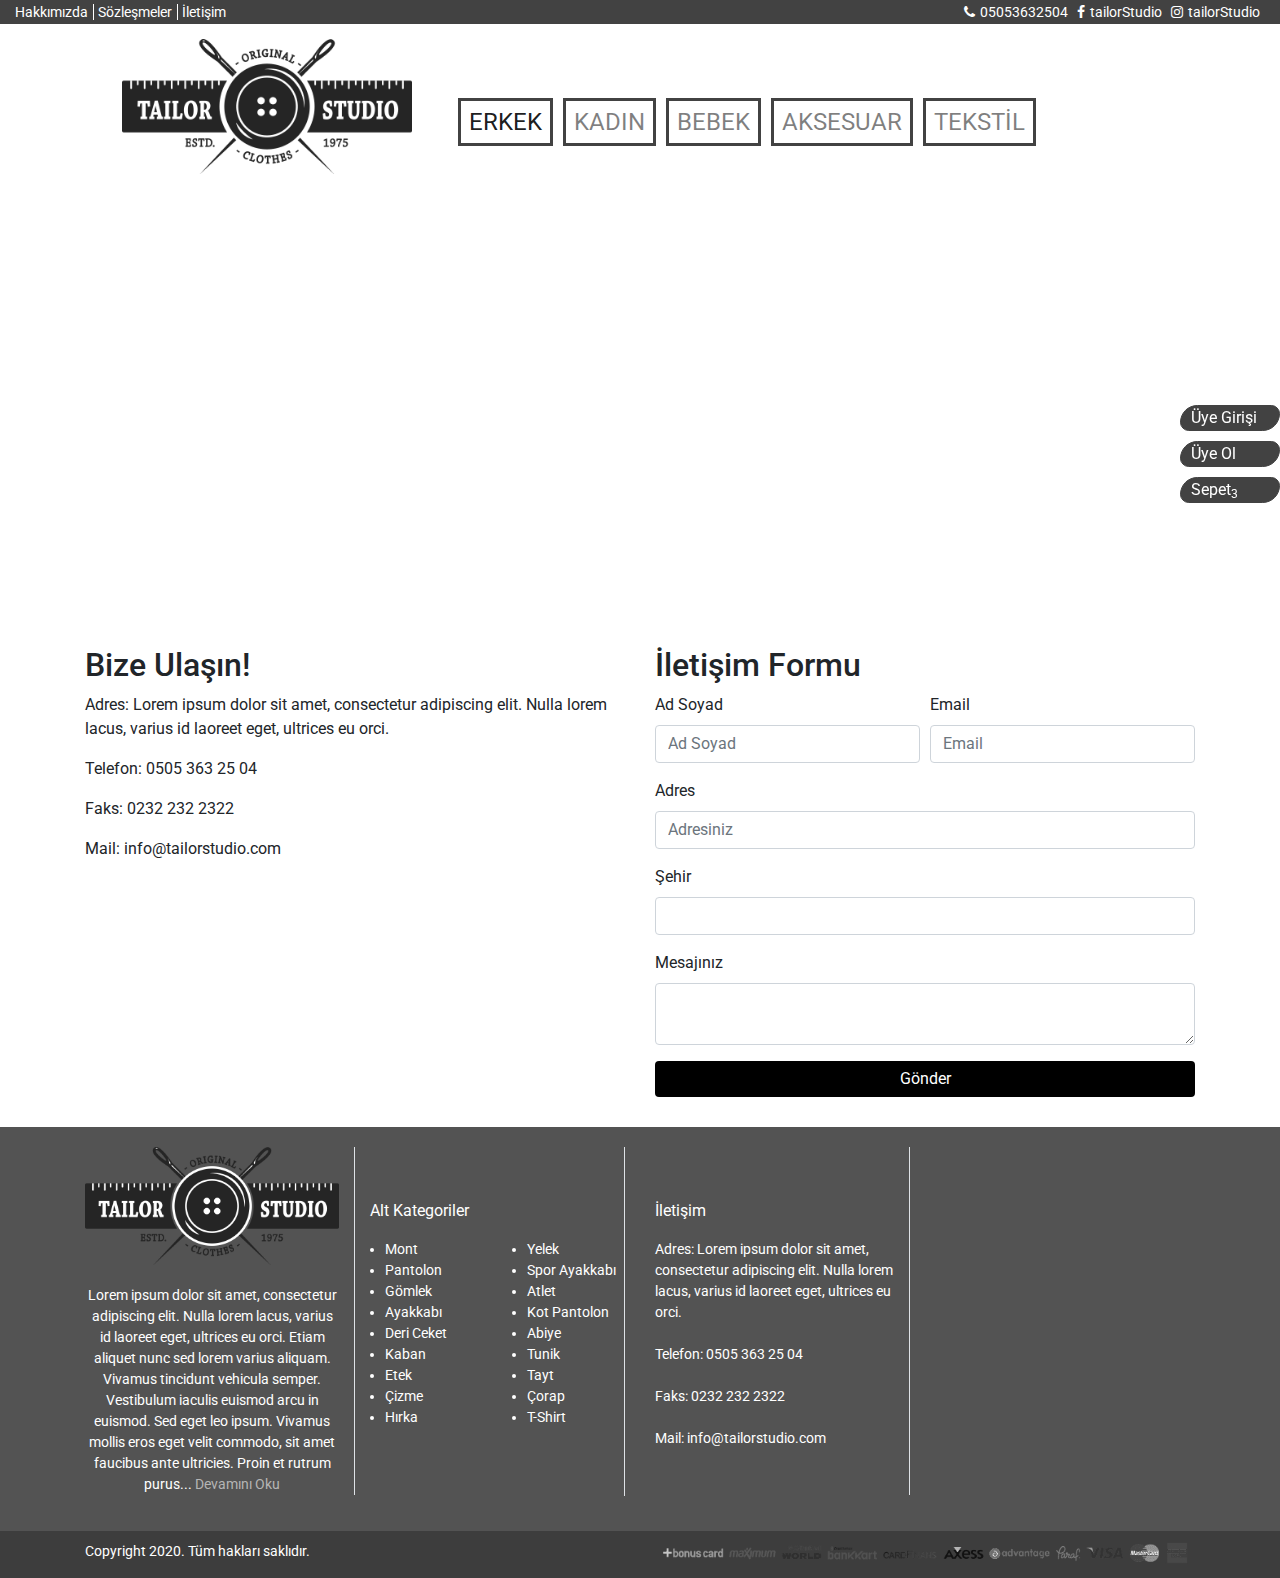
<file: iletisim.html>
<!doctype html>
  <head>
    <!-- Required meta tags -->
    <meta charset="utf-8">
    <meta name="viewport" content="width=device-width, initial-scale=1, shrink-to-fit=no">

    <!-- Bootstrap CSS -->
    <link rel="stylesheet" href="https://stackpath.bootstrapcdn.com/bootstrap/4.4.1/css/bootstrap.min.css" integrity="sha384-Vkoo8x4CGsO3+Hhxv8T/Q5PaXtkKtu6ug5TOeNV6gBiFeWPGFN9MuhOf23Q9Ifjh" crossorigin="anonymous">
	<link rel="stylesheet" href="https://cdnjs.cloudflare.com/ajax/libs/font-awesome/4.7.0/css/font-awesome.min.css">
	<link href="https://fonts.googleapis.com/css?family=Roboto:100,300,400,500,700&display=swap&subset=latin-ext" rel="stylesheet">
	<link rel="stylesheet" href="style.css" />
	
	<script src="https://code.jquery.com/jquery-3.2.1.slim.min.js" integrity="sha384-KJ3o2DKtIkvYIK3UENzmM7KCkRr/rE9/Qpg6aAZGJwFDMVNA/GpGFF93hXpG5KkN" crossorigin="anonymous"></script>
	<script src="https://cdnjs.cloudflare.com/ajax/libs/popper.js/1.12.9/umd/popper.min.js" integrity="sha384-ApNbgh9B+Y1QKtv3Rn7W3mgPxhU9K/ScQsAP7hUibX39j7fakFPskvXusvfa0b4Q" crossorigin="anonymous"></script>
	<script src="https://maxcdn.bootstrapcdn.com/bootstrap/4.0.0/js/bootstrap.min.js" integrity="sha384-JZR6Spejh4U02d8jOt6vLEHfe/JQGiRRSQQxSfFWpi1MquVdAyjUar5+76PVCmYl" crossorigin="anonymous"></script>
	
    <title>İletişim | Tailor Studio</title>
  </head>
  <body>
    <header>
		<div class="container-fluid top-menu">
			<div class="row">
				<div class="col-12 col-sm-6 top-left-menu text-center text-sm-left">
					<a href="hakkimizda.html">Hakkımızda</a>
					<a href="#">Sözleşmeler</a>
					<a href="iletisim.html">İletişim</a>
				</div>
				<div class="col-12 col-sm-6 top-right-menu text-center text-sm-right">
					<a href="#"><i class="fa fa-phone"></i>05053632504</a>
					<a href="#"><i class="fa fa-facebook-f"></i>tailorStudio</a>
					<a href="#"><i class="fa fa-instagram"></i>tailorStudio</a>
				</div>
			</div>
		</div>
		<div class="container-fluid">
			<div class="row">
				<div class="col-12 col-sm-12 offset-md-1 col-md-3 logo text-sm-center">
					<a href="index.html">
						<img src="img/logo.png" class="img-fluid" alt="Tailor Studio" />
					</a>
				</div>
				<div class="col-12 col-sm-12 col-md-8 menu text-center text-sm-center text-sm-left">
					<nav class="navbar navbar-expand-lg navbar-light">
					  <button class="navbar-toggler" type="button" data-toggle="collapse" data-target="#navbarSupportedContent" aria-controls="navbarSupportedContent" aria-expanded="false" aria-label="Toggle navigation">
						<span class="navbar-toggler-icon"></span>
					  </button>
					  <div class="collapse navbar-collapse" id="navbarSupportedContent">
						<ul class="navbar-nav mr-auto">
						  <li class="nav-item active">
							<a class="nav-link" href="erkek.html">ERKEK</a>
						  </li>
						  <li class="nav-item">
							<a class="nav-link" href="#">KADIN</a>
						  </li>
						  <li class="nav-item">
							<a class="nav-link" href="#">BEBEK</a>
						  </li>
						  <li class="nav-item">
							<a class="nav-link" href="#">AKSESUAR</a>
						  </li>
						  <li class="nav-item">
							<a class="nav-link" href="#">TEKSTİL</a>
						  </li>
						  <li class="nav-item d-block d-sm-none">
							<a class="nav-link" href="#">Üye Girişi</a>
						  </li>
						  <li class="nav-item d-block d-sm-none">
							<a class="nav-link" href="#">Üye Ol</a>
						  </li>
						  <li class="nav-item d-block d-sm-none">
							<a class="nav-link" href="#">Sepet</a>
						  </li>
						</ul>
					  </div>
					</nav>
				</div>
			</div>
		</div>
		<div class="kulakcik d-none d-sm-block">
			<div class="uye-girisi">
				<a href="uye-giris.html">Üye Girişi</a>
			</div>
			<div class="uye-ol">
				<a href="uye-ol.html">Üye Ol</a>
			</div>
			<div class="sepet-sag">
				<a href="#">Sepet<sub>3</sub></a>
			</div>
		</div>
	</header>
	
	<main>
		<div class="container-fluid p-0">			
			<div class="col-12 p-0">
				<iframe src="https://www.google.com/maps/embed?pb=!1m18!1m12!1m3!1d3125.225458148933!2d27.140126315634998!3d38.43626097964441!2m3!1f0!2f0!3f0!3m2!1i1024!2i768!4f13.1!3m3!1m2!1s0x14bbd85bbcaa3be9%3A0xc002feef388baca8!2zxLAtQWthZGVtaSBFxJ9pdGltIHZlIERhbsSxxZ9tYW5sxLFr!5e0!3m2!1str!2str!4v1585159574482!5m2!1str!2str" width="100%" height="450" frameborder="0" style="border:0;" allowfullscreen="" aria-hidden="false" tabindex="0"></iframe>
			</div>
		</div>
		<div class="container">
			<div class="row">
				<div class="col-12 col-lg-6">
					<h2>Bize Ulaşın!</h2>
					<p>Adres: Lorem ipsum dolor sit amet, consectetur adipiscing elit. 
					Nulla lorem lacus, varius id laoreet eget, ultrices eu orci.</p>

					<p>Telefon: 0505 363 25 04</p>

					<p>Faks: 0232 232 2322</p>

					<p>Mail: info@tailorstudio.com</p>
				</div>
				<div class="col-12 col-lg-6">
					<h2>İletişim Formu</h2>
					<form class="iletisimFormu">
						<div class="form-row">
							<div class="form-group col-md-6">
								<label for="inputEmail4">Ad Soyad</label>
								<input type="email" class="form-control" id="inputEmail4" placeholder="Ad Soyad">
							</div>
							<div class="form-group col-md-6">
								<label for="inputText4">Email</label>
								<input type="text" class="form-control" id="inputText4" placeholder="Email">
							</div>
						</div>
						<div class="form-group">
							<label for="inputAddress">Adres</label>
							<input type="text" class="form-control" id="inputAddress" placeholder="Adresiniz">
						</div>						
						<div class="form-group">
							<label for="inputCity">Şehir</label>
							<input type="text" class="form-control" id="inputCity">
						</div>					
						<div class="form-group">
							<label for="inputCity">Mesajınız</label>
							<textarea class="form-control"></textarea>
						</div>
						<button type="submit" class="btn btn-primary">Gönder</button>
					</form>
				</div>
			</div>
		</div>
	</main>
	
	<footer>
		<div class="container-fluid footer-top">
			<div class="container">
				<div class="row">
					<div class="col-12 col-sm-6 col-lg-3 align-center fHakkimizda">
						<div class="col-12 border-right">
							<img src="img/logo.png" class="img-fluid" alt="Tailor Studio" />
							<p>Lorem ipsum dolor sit amet, consectetur adipiscing elit. Nulla lorem lacus, 
							varius id laoreet eget, ultrices eu orci. Etiam aliquet nunc sed lorem varius aliquam. 
							Vivamus tincidunt vehicula semper. Vestibulum iaculis euismod arcu in euismod. 
							Sed eget leo ipsum. Vivamus mollis eros eget velit commodo, sit amet faucibus ante ultricies. 
							Proin et rutrum purus... <a href="">Devamını Oku</a></p>
						</div>
					</div>
					<div class="col-12 col-sm-6 col-lg-3 altKategoriDis">
						<div class="col-12 border-right altKategori">
							<p>Alt Kategoriler</p>
							<div class="row">
								<div class="col-6 p-0">
									<ul>
										<li>Mont</li>
										<li>Pantolon</li>
										<li>Gömlek</li>
										<li>Ayakkabı</li>
										<li>Deri Ceket</li>
										<li>Kaban</li>
										<li>Etek</li>
										<li>Çizme</li>
										<li>Hırka</li>
									</ul>
								</div>
								<div class="col-6 p-0">							
									<ul>
										<li>Yelek</li>
										<li>Spor Ayakkabı</li>
										<li>Atlet</li>
										<li>Kot Pantolon</li>
										<li>Abiye</li>
										<li>Tunik</li>
										<li>Tayt</li>
										<li>Çorap</li>
										<li>T-Shirt</li>
									</ul>
								</div>
							</div>
						</div>
					</div>
					<div class="col-12 col-sm-6 col-lg-3 adresDis">
						<div class="col-12 border-right adresIc">
							<p>İletişim</p>
							Adres: Lorem ipsum dolor sit amet, consectetur adipiscing elit. 
							Nulla lorem lacus, varius id laoreet eget, ultrices eu orci.<br /><br />

							Telefon: <a href="tel:05053632504">0505 363 25 04</a><br /><br />

							Faks: <a href="tel:02322322322">0232 232 2322</a><br /><br />

							Mail: <a href="mailto:info@tailorstudio.com">info@tailorstudio.com</a><br /><br />
						</div>
					</div>
					<div class="col-12 col-sm-6 col-lg-3 pt-4">
						<div class="col-12 p-0">
							<!-- iframe boyut width="100%" height="340" -->
							<iframe src="https://www.google.com/maps/embed?pb=!1m18!1m12!1m3!1d3125.2252762529088!2d27.140126315606423!3d38.4362651815974!2m3!1f0!2f0!3f0!3m2!1i1024!2i768!4f13.1!3m3!1m2!1s0x14bbd85bbcaa3be9%3A0xc002feef388baca8!2zxLAtQWthZGVtaSBFxJ9pdGltIHZlIERhbsSxxZ9tYW5sxLFr!5e0!3m2!1str!2str!4v1584988881007!5m2!1str!2str" width="100%" height="340" frameborder="0" style="border:0;" allowfullscreen="" aria-hidden="false" tabindex="0"></iframe>
						</div>
					</div>
				</div>
			</div>
		</div>
		<div class="container-fluid footer-bottom">
			<div class="container">
				<div class="row">
					<div class="col-12 col-sm-6 text-center text-sm-left">
						<p>Copyright 2020. Tüm hakları saklıdır.</p>
					</div>
					<div class="col-12 col-sm-6 text-right d-none d-sm-block">
						<img src="img/bank-logo.png" class="img-fluid" />
					</div>
				</div>
			</div>
		</div>
	</footer>

  </body>
</html>
</file>
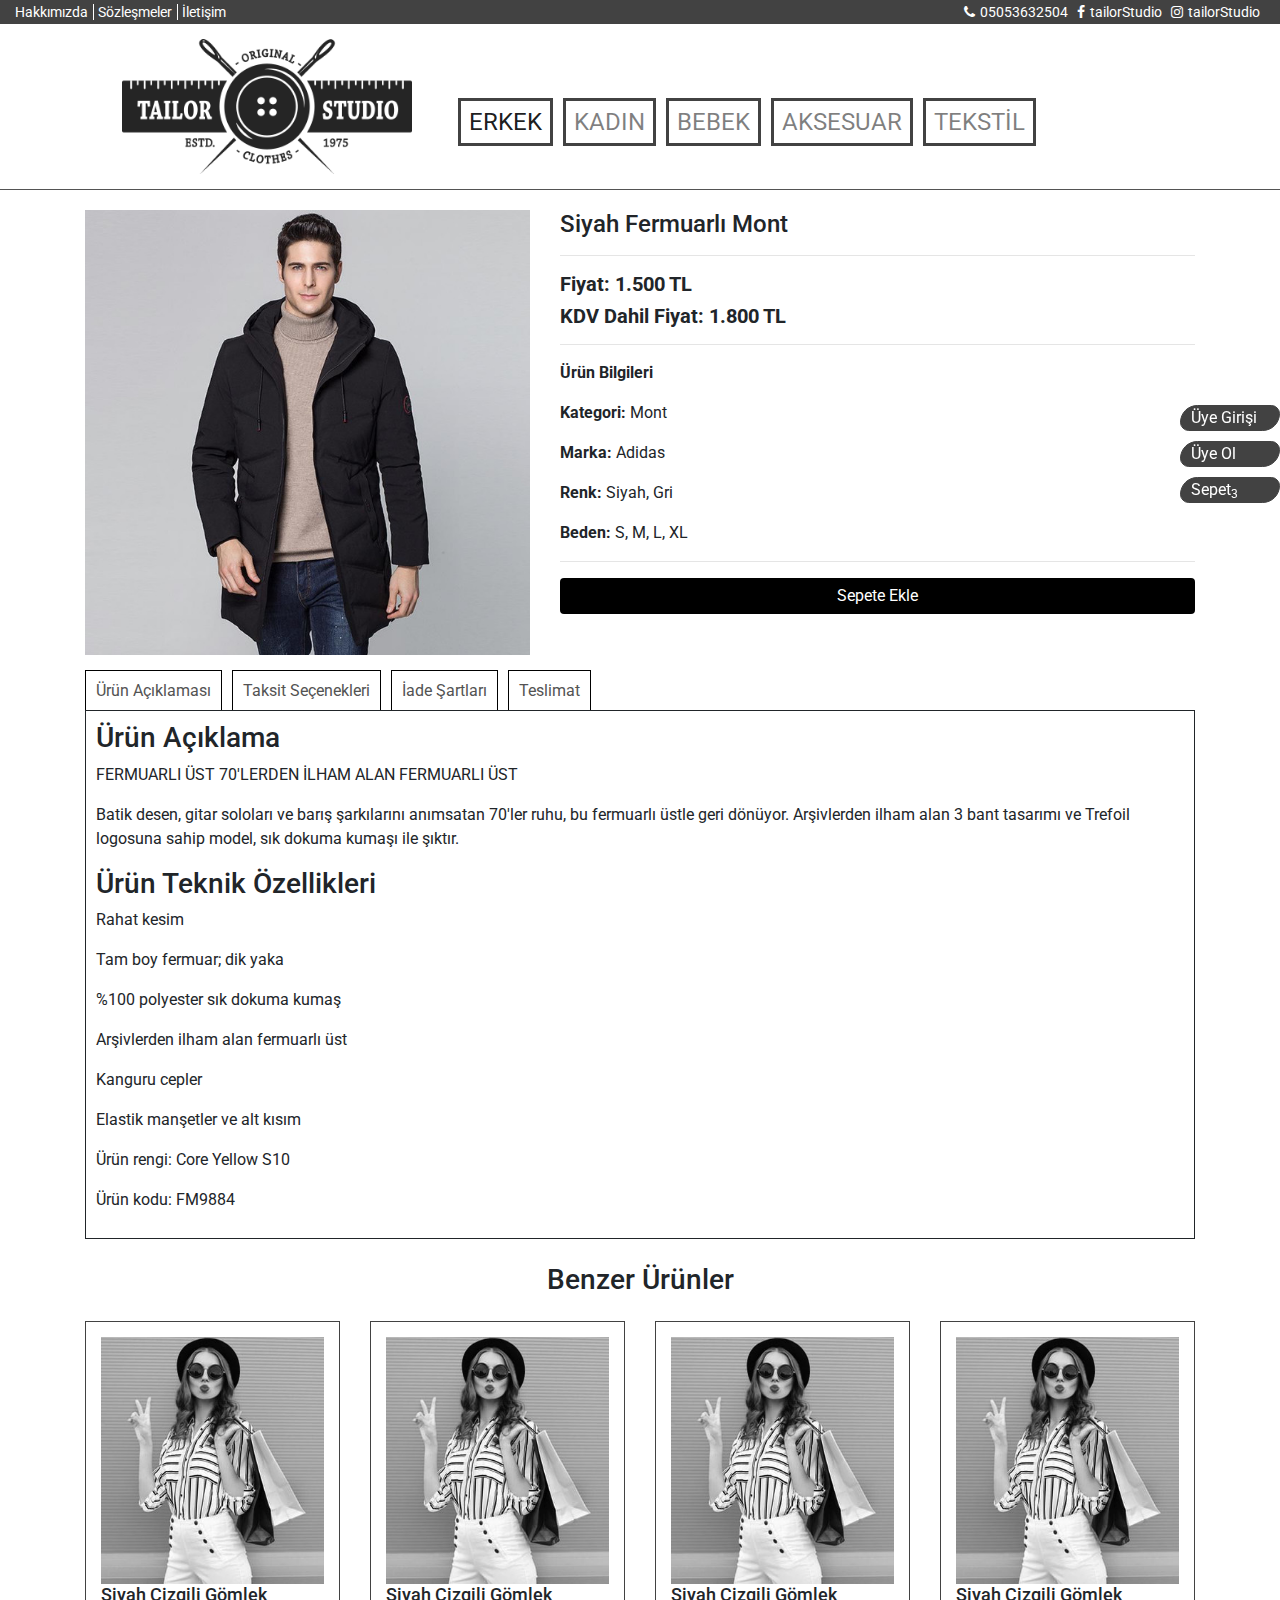
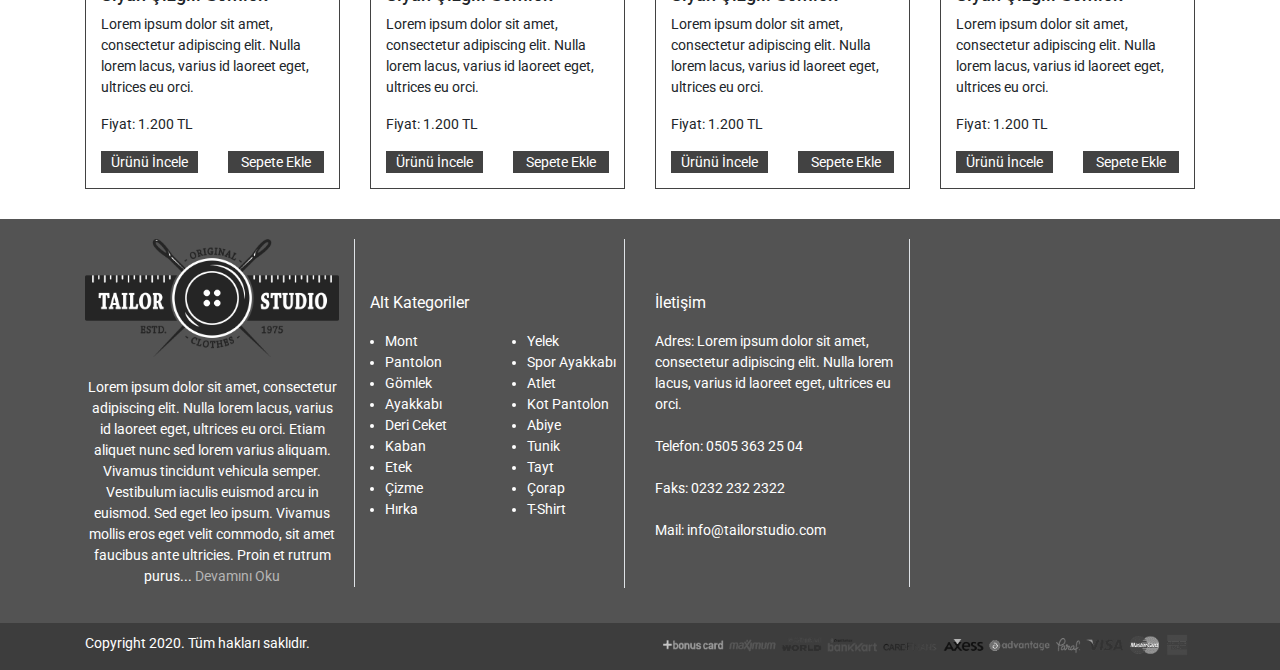
<file: urun-detay.html>
<!doctype html>
  <head>
    <!-- Required meta tags -->
    <meta charset="utf-8">
    <meta name="viewport" content="width=device-width, initial-scale=1, shrink-to-fit=no">

    <!-- Bootstrap CSS -->
    <link rel="stylesheet" href="https://stackpath.bootstrapcdn.com/bootstrap/4.4.1/css/bootstrap.min.css" integrity="sha384-Vkoo8x4CGsO3+Hhxv8T/Q5PaXtkKtu6ug5TOeNV6gBiFeWPGFN9MuhOf23Q9Ifjh" crossorigin="anonymous">
	<link rel="stylesheet" href="https://cdnjs.cloudflare.com/ajax/libs/font-awesome/4.7.0/css/font-awesome.min.css">
	<link href="https://fonts.googleapis.com/css?family=Roboto:100,300,400,500,700&display=swap&subset=latin-ext" rel="stylesheet">
	<link rel="stylesheet" href="style.css" />
	
	<script src="https://code.jquery.com/jquery-3.2.1.slim.min.js" integrity="sha384-KJ3o2DKtIkvYIK3UENzmM7KCkRr/rE9/Qpg6aAZGJwFDMVNA/GpGFF93hXpG5KkN" crossorigin="anonymous"></script>
	<script src="https://cdnjs.cloudflare.com/ajax/libs/popper.js/1.12.9/umd/popper.min.js" integrity="sha384-ApNbgh9B+Y1QKtv3Rn7W3mgPxhU9K/ScQsAP7hUibX39j7fakFPskvXusvfa0b4Q" crossorigin="anonymous"></script>
	<script src="https://maxcdn.bootstrapcdn.com/bootstrap/4.0.0/js/bootstrap.min.js" integrity="sha384-JZR6Spejh4U02d8jOt6vLEHfe/JQGiRRSQQxSfFWpi1MquVdAyjUar5+76PVCmYl" crossorigin="anonymous"></script>
	
    <title>Mont | Tailor Studio</title>
  </head>
  <body>
    <header>
		<div class="container-fluid top-menu">
			<div class="row">
				<div class="col-12 col-sm-6 top-left-menu text-center text-sm-left">
					<a href="hakkimizda.html">Hakkımızda</a>
					<a href="#">Sözleşmeler</a>
					<a href="iletisim.html">İletişim</a>
				</div>
				<div class="col-12 col-sm-6 top-right-menu text-center text-sm-right">
					<a href="#"><i class="fa fa-phone"></i>05053632504</a>
					<a href="#"><i class="fa fa-facebook-f"></i>tailorStudio</a>
					<a href="#"><i class="fa fa-instagram"></i>tailorStudio</a>
				</div>
			</div>
		</div>
		<div class="container-fluid">
			<div class="row">
				<div class="col-12 col-sm-12 offset-md-1 col-md-3 logo text-sm-center">
					<a href="index.html">
						<img src="img/logo.png" class="img-fluid" alt="Tailor Studio" />
					</a>
				</div>
				<div class="col-12 col-sm-12 col-md-8 menu text-center text-sm-center text-sm-left">
					<nav class="navbar navbar-expand-lg navbar-light">
					  <button class="navbar-toggler" type="button" data-toggle="collapse" data-target="#navbarSupportedContent" aria-controls="navbarSupportedContent" aria-expanded="false" aria-label="Toggle navigation">
						<span class="navbar-toggler-icon"></span>
					  </button>
					  <div class="collapse navbar-collapse" id="navbarSupportedContent">
						<ul class="navbar-nav mr-auto">
						  <li class="nav-item active">
							<a class="nav-link" href="erkek.html">ERKEK</a>
						  </li>
						  <li class="nav-item">
							<a class="nav-link" href="#">KADIN</a>
						  </li>
						  <li class="nav-item">
							<a class="nav-link" href="#">BEBEK</a>
						  </li>
						  <li class="nav-item">
							<a class="nav-link" href="#">AKSESUAR</a>
						  </li>
						  <li class="nav-item">
							<a class="nav-link" href="#">TEKSTİL</a>
						  </li>
						  <li class="nav-item d-block d-sm-none">
							<a class="nav-link" href="#">Üye Girişi</a>
						  </li>
						  <li class="nav-item d-block d-sm-none">
							<a class="nav-link" href="#">Üye Ol</a>
						  </li>
						  <li class="nav-item d-block d-sm-none">
							<a class="nav-link" href="#">Sepet</a>
						  </li>
						</ul>
					  </div>
					</nav>
				</div>
			</div>
		</div>
		<div class="kulakcik d-none d-sm-block">
			<div class="uye-girisi">
				<a href="uye-giris.html">Üye Girişi</a>
			</div>
			<div class="uye-ol">
				<a href="uye-ol.html">Üye Ol</a>
			</div>
			<div class="sepet-sag">
				<a href="#">Sepet<sub>3</sub></a>
			</div>
		</div>
	</header>
	
	<main class="icSayfa">
		<div class="container">
			<div class="row">
				<div class="col-5">
					<img src="img/urun-detay.jpg" alt="Siyah Dermuarlı Mont" class="img-fluid" />
				</div>
				<div class="col-7">
					<h4>Siyah Fermuarlı Mont</h4>
					<hr />
					<h5><b>Fiyat: 1.500 TL</b></h5>
					<h5><b>KDV Dahil Fiyat: 1.800 TL</b></h5>
					<hr />
					<p><b>Ürün Bilgileri</b></p>
					<p><b>Kategori:</b> Mont</p>
					<p><b>Marka:</b> Adidas</p>
					<p><b>Renk:</b> Siyah, Gri</p>
					<p><b>Beden:</b> S, M, L, XL</p>
					<hr />
					<button class="btn btn-primary sepete-ekle m-0">Sepete Ekle</button>
				</div>
			</div>
			<div class="col-12 p-0 mt-4">
				<ul class="nav nav-tabs">
				  <li class="active"><a data-toggle="tab" href="#home">Ürün Açıklaması</a></li>
				  <li><a data-toggle="tab" href="#menu1">Taksit Seçenekleri</a></li>
				  <li><a data-toggle="tab" href="#menu2">İade Şartları</a></li>
				  <li><a data-toggle="tab" href="#menu3">Teslimat</a></li>
				</ul>

				<div class="tab-content">
				  <div id="home" class="tab-pane fade in active show">
					<h3>Ürün Açıklama</h3>
					<p>FERMUARLI ÜST 70'LERDEN İLHAM ALAN FERMUARLI ÜST</p>
					<p>Batik desen, gitar soloları ve barış şarkılarını anımsatan 70'ler ruhu, bu fermuarlı üstle geri dönüyor. Arşivlerden ilham alan 3 bant tasarımı ve Trefoil logosuna sahip model, sık dokuma kumaşı ile şıktır.</p>
					<h3>Ürün Teknik Özellikleri</h3>
					<p>Rahat kesim</p>
					<p>Tam boy fermuar; dik yaka</p>
					<p>%100 polyester sık dokuma kumaş</p>
					<p>Arşivlerden ilham alan fermuarlı üst</p>
					<p>Kanguru cepler</p>
					<p>Elastik manşetler ve alt kısım</p>
					<p>Ürün rengi: Core Yellow S10</p>
					<p>Ürün kodu: FM9884</p>
				  </div>
				  <div id="menu1" class="tab-pane fade">
					<h3>Taksit Seçenekleri</h3>
					<img src="img/taksit-sayfa.png" class="img-fluid" alt="Taksit" />
				  </div>
				  <div id="menu2" class="tab-pane fade">
					<h3>İade Şartları</h3>
					<p>Sitemiz, tüketici haklarını korumayı en öncelikli kuralları arasında tutmaktadır. Bu anlamda, Sitemizde alışverişleriniz sırasında yaşadığınız ürün ve servis kaynaklı her türlü sorun titizlikle değerlendirilmekte ve en kısa sürede çözüme kavuşturulmaktadır.</p>
					<p>Unutulmamalıdır ki, “Malın tesliminden sonra ambalaj, bant, mühür, paket gibi koruyucu unsurları açılmış olması halinde maddi ortamda sunulan kitap, dijital içerik ve bilgisayar sarf malzemelerine ilişkin sözleşmeler” cayma hakkı kapsamı dışındadır.</p>
					<p>Ancak, yukarıdaki madde kapsamı dışında kalan ürünler için;</p>
					<p>İade Süresi (Cayma Hakkı) Kaç Gündür?</p>
					<p>Alıcı; mal satışına ilişkin mesafeli sözleşmelerde, malı teslim aldığı tarihten itibaren on dört gün içerisinde hiçbir hukuki ve cezai sorumluluk üstlenmeksizin ve hiçbir gerekçe göstermeksizin malı reddederek sözleşmeden cayma hakkına sahiptir. Hizmet sunumuna ilişkin mesafeli sözleşmelerde ise, bu süre sözleşmenin imzalandığı tarihte başlar. Sözleşmede, hizmetin ifasının on dört günlük süre dolmadan yapılması kararlaştırılmışsa, tüketici ifanın başlayacağı tarihe kadar cayma hakkını kullanabilir. Cayma hakkının kullanımından kaynaklanan masraflar satıcıya aittir. </p>
					<p>Cayma hakkının kullanılması için Alıcı tarafından on dört günlük süre içinde Satıcıya yukarıda bildirilen faks, telefon veya elektronik posta ile bildirimde bulunulması ve mal/hizmetin Mesafeli Satış Sözleşmesi’nin 4. Madde hükümleri çerçevesinde ve işbu Sözleşmenin ayrılmaz parçası olan ve www.hukukfuar.com web sitesinde yayınlanmış olan önbilgiler gereğince, ambalaj ve içeriğinin hasar görmemiş olması ve Satıcı tarafından tekrar satışa arz edilebilir nitelikte olması şarttır. Cayma Hakkı kapsamında yer alan iade usulleri Mesafeli Satış Sözleşmesinde yer almaktadır. Bu hakkın kullanılması halinde, 3. kişiye veya Alıcıya teslim edilen mal/hizmete ilişkin fatura aslının iadesi zorunludur. Cayma hakkına ilişkin ihbarın ulaşmasını takip eden en geç 14 (on dört) gün içinde mal/hizmet bedeli ve teslimat masrafları Alıcıya iade edilir ve 10 (on) günlük süre içinde mal/hizmeti alıcı iade etmekle mükelleftir. Fatura aslı gönderilmezse Alıcıya KDV ve varsa diğer yasal yükümlülükler iade edilemez.</p>
					<p>Alıcının kusurundan kaynaklanan bir nedenle malın değerinde bir azalma olursa veya iade imkânsızlaşırsa Alıcı kusur oranında Satıcının zararını tazmin etmekle yükümlüdür. Ödemeler kredi kartı, EFT veya havale yöntemlerinden birisi kullanılarak yapılabilir.</p>
				  </div>
				  <div id="menu3" class="tab-pane fade">
					<h3>Teslimat Şartları</h3>
					<p>Banka Havalesi veya EFT (Elektronik Fon Transferi) yaparak, sitede bulunan banka hesaplarımızdan (TL) herhangi birine yapabilirsiniz.</p>
					<p>Sitemiz üzerinden kredi kartlarınız ile, Her türlü kredi kartınıza online tek ödeme ya da online taksit imkanlarından yararlanabilirsiniz. Online ödemelerinizde siparişiniz sonunda kredi kartınızdan tutar çekim işlemi gerçekleşecektir.</p>
					<p>Talepleriniz sipariş sonunda teslimata hazırlanmak üzere işleme alınır. Siparişiniz onaylandıktan sonra en geç 5 (beş) iş günü sonunda kargo firmasına teslim edilir. Stokta bulunmayan ürünler için teslimat süresi 6 – 8 hafta olacaktır. Kargonuzun durumu siparişinizin sonucunda size verilecek kargo takip numarası ile izlenebilir. Sözleşme konusunu oluşturan ürünler SATICI’nın belirleyeceği kargo firması tarafından ALICI’ya teslim edilir. Kargo ücreti ve varsa kargo sigorta ücreti fatura bedeline eklenir. ALICI bu bedelleri ödemeyi de peşinen kabul ve taahhüt eder.</p>
					<p>Ödeme işlemi yapıldıktan sonra sözleşme konusu ürünlerin yurtiçi kargoların teslim etme süresi ortalama 1 gün ila 2 hafta sürmektedir.</p>
					<p>Ön sipariş sistemi yapılan işlemlerde, teslimat ürüne ait satış sayfasında ilan edilen satış tarihinden itibaren başlayacak olup, işbu satış tarihinde tedarikçi firma kaynaklı gecikmeler yaşanabilir. İşbu halde SATICI ALICI’yı öncesinde yazılı olarak bilgilendirecektir.</p>
				  </div>
				</div>
			</div>
			<div class="col-12 text-center mt-4 mb-4">
				<h3>Benzer Ürünler</h3>
			</div>
			<div class="col-12 p-0">
				<div class="row">
					<div class="col-12 col-sm-6 col-lg-3">
						<div class="col-12 urun">
							<img src="img/urun1.jpg" alt="Ürün" class="img-fluid" />
							<h3>Siyah Çizgili Gömlek</h3>
							<p>Lorem ipsum dolor sit amet, consectetur adipiscing elit. Nulla lorem lacus, varius id laoreet eget, ultrices eu orci.</p>
							<p>Fiyat: 1.200 TL</p>
							<div class="row">
								<div class="col-6">
									<a href="">Ürünü İncele</a>
								</div>
								<div class="col-6">
									<a href="">Sepete Ekle</a>
								</div>	
							</div>	
						</div>	
					</div>
					<div class="col-12 col-sm-6 col-lg-3">
						<div class="col-12 urun">
							<img src="img/urun1.jpg" alt="Ürün" class="img-fluid" />
							<h3>Siyah Çizgili Gömlek</h3>
							<p>Lorem ipsum dolor sit amet, consectetur adipiscing elit. Nulla lorem lacus, varius id laoreet eget, ultrices eu orci.</p>
							<p>Fiyat: 1.200 TL</p>
							<div class="row">
								<div class="col-6">
									<a href="">Ürünü İncele</a>
								</div>
								<div class="col-6">
									<a href="">Sepete Ekle</a>
								</div>	
							</div>				
						</div>			
					</div>
					<div class="col-12 col-sm-6 col-lg-3">
						<div class="col-12 urun">
							<img src="img/urun1.jpg" alt="Ürün" class="img-fluid" />
							<h3>Siyah Çizgili Gömlek</h3>
							<p>Lorem ipsum dolor sit amet, consectetur adipiscing elit. Nulla lorem lacus, varius id laoreet eget, ultrices eu orci.</p>
							<p>Fiyat: 1.200 TL</p>
							<div class="row">
								<div class="col-6">
									<a href="">Ürünü İncele</a>
								</div>
								<div class="col-6">
									<a href="">Sepete Ekle</a>
								</div>	
							</div>	
						</div>					
					</div>
					<div class="col-12 col-sm-6 col-lg-3">
						<div class="col-12 urun">
							<img src="img/urun1.jpg" alt="Ürün" class="img-fluid" />
							<h3>Siyah Çizgili Gömlek</h3>
							<p>Lorem ipsum dolor sit amet, consectetur adipiscing elit. Nulla lorem lacus, varius id laoreet eget, ultrices eu orci.</p>
							<p>Fiyat: 1.200 TL</p>
							<div class="row">
								<div class="col-6">
									<a href="">Ürünü İncele</a>
								</div>
								<div class="col-6">
									<a href="">Sepete Ekle</a>
								</div>	
							</div>	
						</div>			
					</div>
				</div>
			</div>
		</div>
	</main>
	
	<footer>
		<div class="container-fluid footer-top">
			<div class="container">
				<div class="row">
					<div class="col-12 col-sm-6 col-lg-3 align-center fHakkimizda">
						<div class="col-12 border-right">
							<img src="img/logo.png" class="img-fluid" alt="Tailor Studio" />
							<p>Lorem ipsum dolor sit amet, consectetur adipiscing elit. Nulla lorem lacus, 
							varius id laoreet eget, ultrices eu orci. Etiam aliquet nunc sed lorem varius aliquam. 
							Vivamus tincidunt vehicula semper. Vestibulum iaculis euismod arcu in euismod. 
							Sed eget leo ipsum. Vivamus mollis eros eget velit commodo, sit amet faucibus ante ultricies. 
							Proin et rutrum purus... <a href="">Devamını Oku</a></p>
						</div>
					</div>
					<div class="col-12 col-sm-6 col-lg-3 altKategoriDis">
						<div class="col-12 border-right altKategori">
							<p>Alt Kategoriler</p>
							<div class="row">
								<div class="col-6 p-0">
									<ul>
										<li>Mont</li>
										<li>Pantolon</li>
										<li>Gömlek</li>
										<li>Ayakkabı</li>
										<li>Deri Ceket</li>
										<li>Kaban</li>
										<li>Etek</li>
										<li>Çizme</li>
										<li>Hırka</li>
									</ul>
								</div>
								<div class="col-6 p-0">							
									<ul>
										<li>Yelek</li>
										<li>Spor Ayakkabı</li>
										<li>Atlet</li>
										<li>Kot Pantolon</li>
										<li>Abiye</li>
										<li>Tunik</li>
										<li>Tayt</li>
										<li>Çorap</li>
										<li>T-Shirt</li>
									</ul>
								</div>
							</div>
						</div>
					</div>
					<div class="col-12 col-sm-6 col-lg-3 adresDis">
						<div class="col-12 border-right adresIc">
							<p>İletişim</p>
							Adres: Lorem ipsum dolor sit amet, consectetur adipiscing elit. 
							Nulla lorem lacus, varius id laoreet eget, ultrices eu orci.<br /><br />

							Telefon: <a href="tel:05053632504">0505 363 25 04</a><br /><br />

							Faks: <a href="tel:02322322322">0232 232 2322</a><br /><br />

							Mail: <a href="mailto:info@tailorstudio.com">info@tailorstudio.com</a><br /><br />
						</div>
					</div>
					<div class="col-12 col-sm-6 col-lg-3 pt-4">
						<div class="col-12 p-0">
							<!-- iframe boyut width="100%" height="340" -->
							<iframe src="https://www.google.com/maps/embed?pb=!1m18!1m12!1m3!1d3125.2252762529088!2d27.140126315606423!3d38.4362651815974!2m3!1f0!2f0!3f0!3m2!1i1024!2i768!4f13.1!3m3!1m2!1s0x14bbd85bbcaa3be9%3A0xc002feef388baca8!2zxLAtQWthZGVtaSBFxJ9pdGltIHZlIERhbsSxxZ9tYW5sxLFr!5e0!3m2!1str!2str!4v1584988881007!5m2!1str!2str" width="100%" height="340" frameborder="0" style="border:0;" allowfullscreen="" aria-hidden="false" tabindex="0"></iframe>
						</div>
					</div>
				</div>
			</div>
		</div>
		<div class="container-fluid footer-bottom">
			<div class="container">
				<div class="row">
					<div class="col-12 col-sm-6 text-center text-sm-left">
						<p>Copyright 2020. Tüm hakları saklıdır.</p>
					</div>
					<div class="col-12 col-sm-6 text-right d-none d-sm-block">
						<img src="img/bank-logo.png" class="img-fluid" />
					</div>
				</div>
			</div>
		</div>
	</footer>

  </body>
</html>
</file>
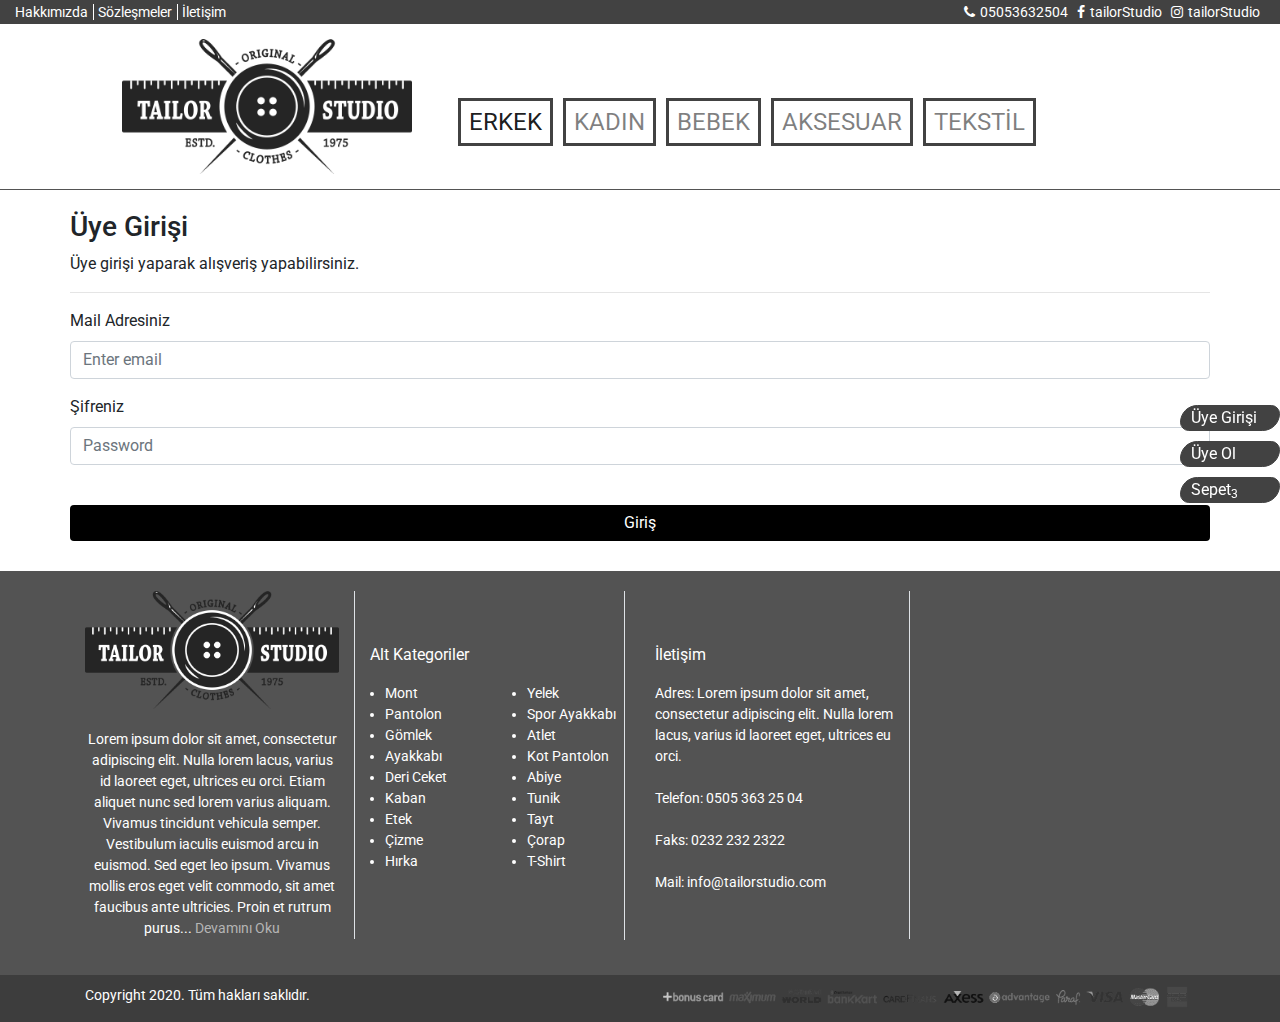
<file: uye-giris.html>
<!doctype html>
  <head>
    <!-- Required meta tags -->
    <meta charset="utf-8">
    <meta name="viewport" content="width=device-width, initial-scale=1, shrink-to-fit=no">

    <!-- Bootstrap CSS -->
    <link rel="stylesheet" href="https://stackpath.bootstrapcdn.com/bootstrap/4.4.1/css/bootstrap.min.css" integrity="sha384-Vkoo8x4CGsO3+Hhxv8T/Q5PaXtkKtu6ug5TOeNV6gBiFeWPGFN9MuhOf23Q9Ifjh" crossorigin="anonymous">
	<link rel="stylesheet" href="https://cdnjs.cloudflare.com/ajax/libs/font-awesome/4.7.0/css/font-awesome.min.css">
	<link href="https://fonts.googleapis.com/css?family=Roboto:100,300,400,500,700&display=swap&subset=latin-ext" rel="stylesheet">
	<link rel="stylesheet" href="style.css" />
	
	<script src="https://code.jquery.com/jquery-3.2.1.slim.min.js" integrity="sha384-KJ3o2DKtIkvYIK3UENzmM7KCkRr/rE9/Qpg6aAZGJwFDMVNA/GpGFF93hXpG5KkN" crossorigin="anonymous"></script>
	<script src="https://cdnjs.cloudflare.com/ajax/libs/popper.js/1.12.9/umd/popper.min.js" integrity="sha384-ApNbgh9B+Y1QKtv3Rn7W3mgPxhU9K/ScQsAP7hUibX39j7fakFPskvXusvfa0b4Q" crossorigin="anonymous"></script>
	<script src="https://maxcdn.bootstrapcdn.com/bootstrap/4.0.0/js/bootstrap.min.js" integrity="sha384-JZR6Spejh4U02d8jOt6vLEHfe/JQGiRRSQQxSfFWpi1MquVdAyjUar5+76PVCmYl" crossorigin="anonymous"></script>
	
    <title>Hakkımızda | Tailor Studio</title>
  </head>
  <body>
    <header>
		<div class="container-fluid top-menu">
			<div class="row">
				<div class="col-12 col-sm-6 top-left-menu text-center text-sm-left">
					<a href="hakkimizda.html">Hakkımızda</a>
					<a href="#">Sözleşmeler</a>
					<a href="iletisim.html">İletişim</a>
				</div>
				<div class="col-12 col-sm-6 top-right-menu text-center text-sm-right">
					<a href="#"><i class="fa fa-phone"></i>05053632504</a>
					<a href="#"><i class="fa fa-facebook-f"></i>tailorStudio</a>
					<a href="#"><i class="fa fa-instagram"></i>tailorStudio</a>
				</div>
			</div>
		</div>
		<div class="container-fluid">
			<div class="row">
				<div class="col-12 col-sm-12 offset-md-1 col-md-3 logo text-sm-center">
					<a href="index.html">
						<img src="img/logo.png" class="img-fluid" alt="Tailor Studio" />
					</a>
				</div>
				<div class="col-12 col-sm-12 col-md-8 menu text-center text-sm-center text-sm-left">
					<nav class="navbar navbar-expand-lg navbar-light">
					  <button class="navbar-toggler" type="button" data-toggle="collapse" data-target="#navbarSupportedContent" aria-controls="navbarSupportedContent" aria-expanded="false" aria-label="Toggle navigation">
						<span class="navbar-toggler-icon"></span>
					  </button>
					  <div class="collapse navbar-collapse" id="navbarSupportedContent">
						<ul class="navbar-nav mr-auto">
						  <li class="nav-item active">
							<a class="nav-link" href="erkek.html">ERKEK</a>
						  </li>
						  <li class="nav-item">
							<a class="nav-link" href="#">KADIN</a>
						  </li>
						  <li class="nav-item">
							<a class="nav-link" href="#">BEBEK</a>
						  </li>
						  <li class="nav-item">
							<a class="nav-link" href="#">AKSESUAR</a>
						  </li>
						  <li class="nav-item">
							<a class="nav-link" href="#">TEKSTİL</a>
						  </li>
						  <li class="nav-item d-block d-sm-none">
							<a class="nav-link" href="#">Üye Girişi</a>
						  </li>
						  <li class="nav-item d-block d-sm-none">
							<a class="nav-link" href="#">Üye Ol</a>
						  </li>
						  <li class="nav-item d-block d-sm-none">
							<a class="nav-link" href="#">Sepet</a>
						  </li>
						</ul>
					  </div>
					</nav>
				</div>
			</div>
		</div>
		<div class="kulakcik d-none d-sm-block">
			<div class="uye-girisi">
				<a href="uye-giris.html">Üye Girişi</a>
			</div>
			<div class="uye-ol">
				<a href="uye-ol.html">Üye Ol</a>
			</div>
			<div class="sepet-sag">
				<a href="#">Sepet<sub>3</sub></a>
			</div>
		</div>
	</header>
	
	<main class="icSayfa">
		<div class="container">
			<div class="row">
				<div class="col-12 p-0">
					<h3>Üye Girişi</h3>
					<p>Üye girişi yaparak alışveriş yapabilirsiniz.</p>
					<hr />
				</div>
				<form action="" method="POST" class="w-100">
					<div class="form-group">
						<label>Mail Adresiniz</label>
						<input type="email" class="form-control" placeholder="Enter email">
					</div>
					<div class="form-group">
						<label>Şifreniz</label>
						<input type="password" class="form-control" placeholder="Password">
					</div>
					<button type="submit" class="btn btn-primary sepete-ekle mt-4 ml-0">Giriş</button>
				</form>
			</div>
		</div>
	</main>
	
	<footer>
		<div class="container-fluid footer-top">
			<div class="container">
				<div class="row">
					<div class="col-12 col-sm-6 col-lg-3 align-center fHakkimizda">
						<div class="col-12 border-right">
							<img src="img/logo.png" class="img-fluid" alt="Tailor Studio" />
							<p>Lorem ipsum dolor sit amet, consectetur adipiscing elit. Nulla lorem lacus, 
							varius id laoreet eget, ultrices eu orci. Etiam aliquet nunc sed lorem varius aliquam. 
							Vivamus tincidunt vehicula semper. Vestibulum iaculis euismod arcu in euismod. 
							Sed eget leo ipsum. Vivamus mollis eros eget velit commodo, sit amet faucibus ante ultricies. 
							Proin et rutrum purus... <a href="">Devamını Oku</a></p>
						</div>
					</div>
					<div class="col-12 col-sm-6 col-lg-3 altKategoriDis">
						<div class="col-12 border-right altKategori">
							<p>Alt Kategoriler</p>
							<div class="row">
								<div class="col-6 p-0">
									<ul>
										<li>Mont</li>
										<li>Pantolon</li>
										<li>Gömlek</li>
										<li>Ayakkabı</li>
										<li>Deri Ceket</li>
										<li>Kaban</li>
										<li>Etek</li>
										<li>Çizme</li>
										<li>Hırka</li>
									</ul>
								</div>
								<div class="col-6 p-0">							
									<ul>
										<li>Yelek</li>
										<li>Spor Ayakkabı</li>
										<li>Atlet</li>
										<li>Kot Pantolon</li>
										<li>Abiye</li>
										<li>Tunik</li>
										<li>Tayt</li>
										<li>Çorap</li>
										<li>T-Shirt</li>
									</ul>
								</div>
							</div>
						</div>
					</div>
					<div class="col-12 col-sm-6 col-lg-3 adresDis">
						<div class="col-12 border-right adresIc">
							<p>İletişim</p>
							Adres: Lorem ipsum dolor sit amet, consectetur adipiscing elit. 
							Nulla lorem lacus, varius id laoreet eget, ultrices eu orci.<br /><br />

							Telefon: <a href="tel:05053632504">0505 363 25 04</a><br /><br />

							Faks: <a href="tel:02322322322">0232 232 2322</a><br /><br />

							Mail: <a href="mailto:info@tailorstudio.com">info@tailorstudio.com</a><br /><br />
						</div>
					</div>
					<div class="col-12 col-sm-6 col-lg-3 pt-4">
						<div class="col-12 p-0">
							<!-- iframe boyut width="100%" height="340" -->
							<iframe src="https://www.google.com/maps/embed?pb=!1m18!1m12!1m3!1d3125.2252762529088!2d27.140126315606423!3d38.4362651815974!2m3!1f0!2f0!3f0!3m2!1i1024!2i768!4f13.1!3m3!1m2!1s0x14bbd85bbcaa3be9%3A0xc002feef388baca8!2zxLAtQWthZGVtaSBFxJ9pdGltIHZlIERhbsSxxZ9tYW5sxLFr!5e0!3m2!1str!2str!4v1584988881007!5m2!1str!2str" width="100%" height="340" frameborder="0" style="border:0;" allowfullscreen="" aria-hidden="false" tabindex="0"></iframe>
						</div>
					</div>
				</div>
			</div>
		</div>
		<div class="container-fluid footer-bottom">
			<div class="container">
				<div class="row">
					<div class="col-12 col-sm-6 text-center text-sm-left">
						<p>Copyright 2020. Tüm hakları saklıdır.</p>
					</div>
					<div class="col-12 col-sm-6 text-right d-none d-sm-block">
						<img src="img/bank-logo.png" class="img-fluid" />
					</div>
				</div>
			</div>
		</div>
	</footer>

  </body>
</html>
</file>
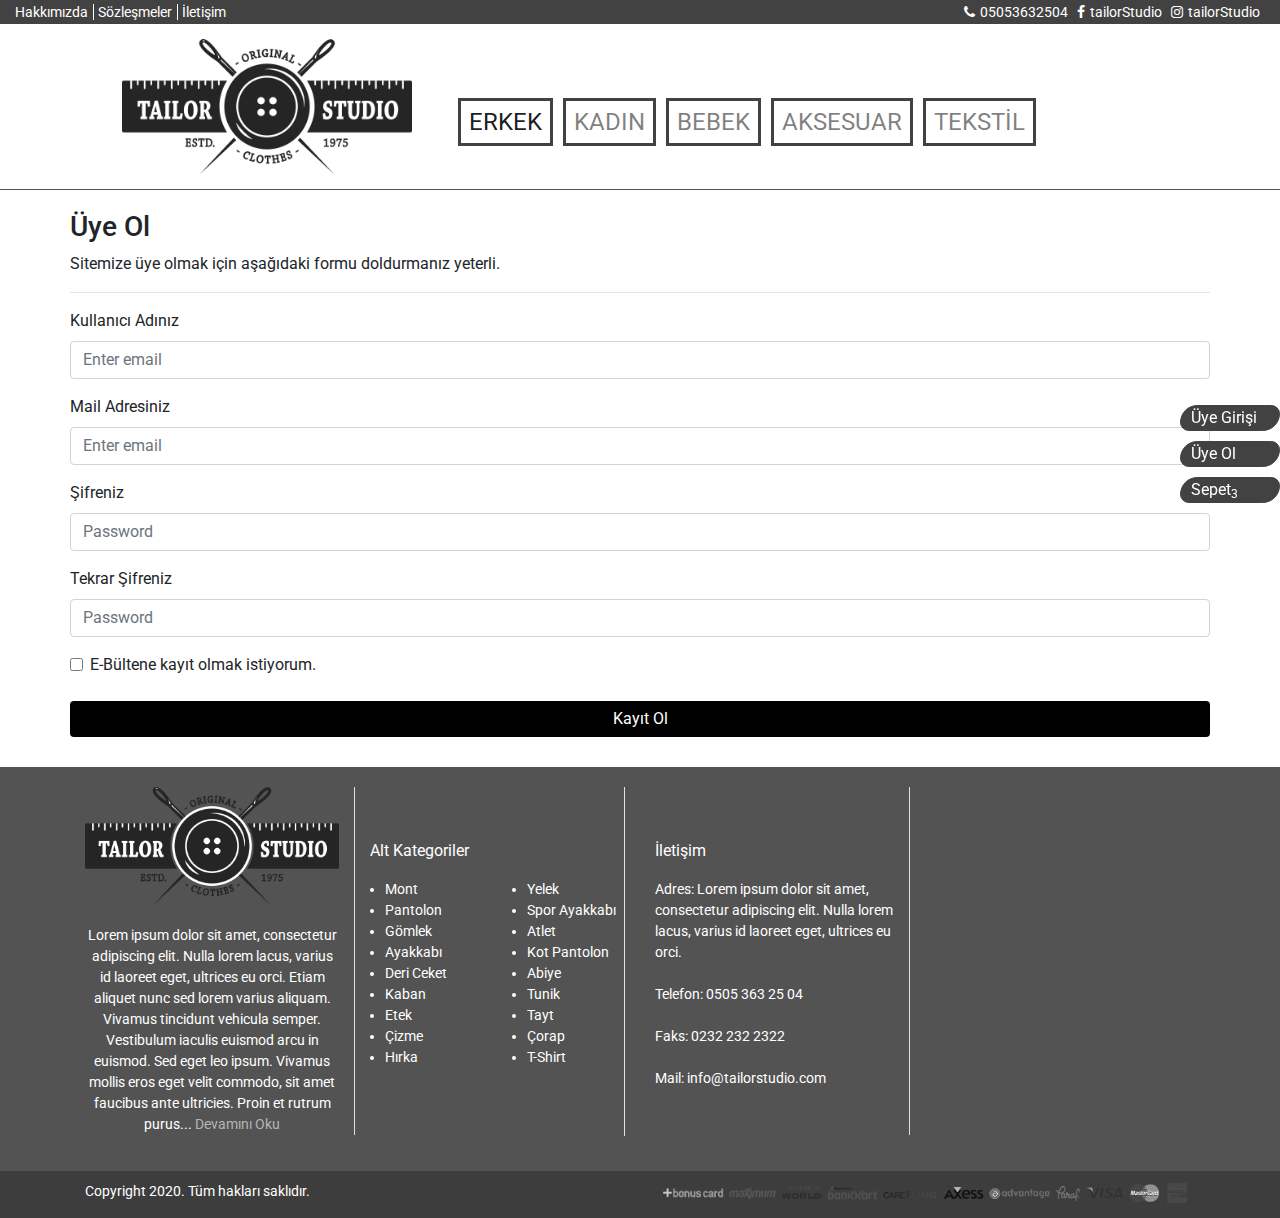
<file: uye-ol.html>
<!doctype html>
  <head>
    <!-- Required meta tags -->
    <meta charset="utf-8">
    <meta name="viewport" content="width=device-width, initial-scale=1, shrink-to-fit=no">

    <!-- Bootstrap CSS -->
    <link rel="stylesheet" href="https://stackpath.bootstrapcdn.com/bootstrap/4.4.1/css/bootstrap.min.css" integrity="sha384-Vkoo8x4CGsO3+Hhxv8T/Q5PaXtkKtu6ug5TOeNV6gBiFeWPGFN9MuhOf23Q9Ifjh" crossorigin="anonymous">
	<link rel="stylesheet" href="https://cdnjs.cloudflare.com/ajax/libs/font-awesome/4.7.0/css/font-awesome.min.css">
	<link href="https://fonts.googleapis.com/css?family=Roboto:100,300,400,500,700&display=swap&subset=latin-ext" rel="stylesheet">
	<link rel="stylesheet" href="style.css" />
	
	<script src="https://code.jquery.com/jquery-3.2.1.slim.min.js" integrity="sha384-KJ3o2DKtIkvYIK3UENzmM7KCkRr/rE9/Qpg6aAZGJwFDMVNA/GpGFF93hXpG5KkN" crossorigin="anonymous"></script>
	<script src="https://cdnjs.cloudflare.com/ajax/libs/popper.js/1.12.9/umd/popper.min.js" integrity="sha384-ApNbgh9B+Y1QKtv3Rn7W3mgPxhU9K/ScQsAP7hUibX39j7fakFPskvXusvfa0b4Q" crossorigin="anonymous"></script>
	<script src="https://maxcdn.bootstrapcdn.com/bootstrap/4.0.0/js/bootstrap.min.js" integrity="sha384-JZR6Spejh4U02d8jOt6vLEHfe/JQGiRRSQQxSfFWpi1MquVdAyjUar5+76PVCmYl" crossorigin="anonymous"></script>
	
    <title>Hakkımızda | Tailor Studio</title>
  </head>
  <body>
    <header>
		<div class="container-fluid top-menu">
			<div class="row">
				<div class="col-12 col-sm-6 top-left-menu text-center text-sm-left">
					<a href="hakkimizda.html">Hakkımızda</a>
					<a href="#">Sözleşmeler</a>
					<a href="iletisim.html">İletişim</a>
				</div>
				<div class="col-12 col-sm-6 top-right-menu text-center text-sm-right">
					<a href="#"><i class="fa fa-phone"></i>05053632504</a>
					<a href="#"><i class="fa fa-facebook-f"></i>tailorStudio</a>
					<a href="#"><i class="fa fa-instagram"></i>tailorStudio</a>
				</div>
			</div>
		</div>
		<div class="container-fluid">
			<div class="row">
				<div class="col-12 col-sm-12 offset-md-1 col-md-3 logo text-sm-center">
					<a href="index.html">
						<img src="img/logo.png" class="img-fluid" alt="Tailor Studio" />
					</a>
				</div>
				<div class="col-12 col-sm-12 col-md-8 menu text-center text-sm-center text-sm-left">
					<nav class="navbar navbar-expand-lg navbar-light">
					  <button class="navbar-toggler" type="button" data-toggle="collapse" data-target="#navbarSupportedContent" aria-controls="navbarSupportedContent" aria-expanded="false" aria-label="Toggle navigation">
						<span class="navbar-toggler-icon"></span>
					  </button>
					  <div class="collapse navbar-collapse" id="navbarSupportedContent">
						<ul class="navbar-nav mr-auto">
						  <li class="nav-item active">
							<a class="nav-link" href="erkek.html">ERKEK</a>
						  </li>
						  <li class="nav-item">
							<a class="nav-link" href="#">KADIN</a>
						  </li>
						  <li class="nav-item">
							<a class="nav-link" href="#">BEBEK</a>
						  </li>
						  <li class="nav-item">
							<a class="nav-link" href="#">AKSESUAR</a>
						  </li>
						  <li class="nav-item">
							<a class="nav-link" href="#">TEKSTİL</a>
						  </li>
						  <li class="nav-item d-block d-sm-none">
							<a class="nav-link" href="#">Üye Girişi</a>
						  </li>
						  <li class="nav-item d-block d-sm-none">
							<a class="nav-link" href="#">Üye Ol</a>
						  </li>
						  <li class="nav-item d-block d-sm-none">
							<a class="nav-link" href="#">Sepet</a>
						  </li>
						</ul>
					  </div>
					</nav>
				</div>
			</div>
		</div>
		<div class="kulakcik d-none d-sm-block">
			<div class="uye-girisi">
				<a href="uye-giris.html">Üye Girişi</a>
			</div>
			<div class="uye-ol">
				<a href="uye-ol.html">Üye Ol</a>
			</div>
			<div class="sepet-sag">
				<a href="#">Sepet<sub>3</sub></a>
			</div>
		</div>
	</header>
	
	<main class="icSayfa">
		<div class="container">
			<div class="row">
				<div class="col-12 p-0">
					<h3>Üye Ol</h3>
					<p>Sitemize üye olmak için aşağıdaki formu doldurmanız yeterli.</p>
					<hr />
				</div>
				<form action="" method="POST" class="w-100">
					<div class="form-group">
						<label>Kullanıcı Adınız</label>
						<input type="email" class="form-control" placeholder="Enter email">
					</div>
					<div class="form-group">
						<label>Mail Adresiniz</label>
						<input type="email" class="form-control" placeholder="Enter email">
					</div>
					<div class="form-group">
						<label>Şifreniz</label>
						<input type="password" class="form-control" placeholder="Password">
					</div>
					<div class="form-group">
						<label>Tekrar Şifreniz</label>
						<input type="password" class="form-control" placeholder="Password">
					</div>
					<div class="form-check">
						<input type="checkbox" class="form-check-input" id="exampleCheck1">
						<label class="form-check-label" for="exampleCheck1">E-Bültene kayıt olmak istiyorum.</label>
					</div>
					<button type="submit" class="btn btn-primary sepete-ekle mt-4 ml-0">Kayıt Ol</button>
				</form>
			</div>
		</div>
	</main>
	
	<footer>
		<div class="container-fluid footer-top">
			<div class="container">
				<div class="row">
					<div class="col-12 col-sm-6 col-lg-3 align-center fHakkimizda">
						<div class="col-12 border-right">
							<img src="img/logo.png" class="img-fluid" alt="Tailor Studio" />
							<p>Lorem ipsum dolor sit amet, consectetur adipiscing elit. Nulla lorem lacus, 
							varius id laoreet eget, ultrices eu orci. Etiam aliquet nunc sed lorem varius aliquam. 
							Vivamus tincidunt vehicula semper. Vestibulum iaculis euismod arcu in euismod. 
							Sed eget leo ipsum. Vivamus mollis eros eget velit commodo, sit amet faucibus ante ultricies. 
							Proin et rutrum purus... <a href="">Devamını Oku</a></p>
						</div>
					</div>
					<div class="col-12 col-sm-6 col-lg-3 altKategoriDis">
						<div class="col-12 border-right altKategori">
							<p>Alt Kategoriler</p>
							<div class="row">
								<div class="col-6 p-0">
									<ul>
										<li>Mont</li>
										<li>Pantolon</li>
										<li>Gömlek</li>
										<li>Ayakkabı</li>
										<li>Deri Ceket</li>
										<li>Kaban</li>
										<li>Etek</li>
										<li>Çizme</li>
										<li>Hırka</li>
									</ul>
								</div>
								<div class="col-6 p-0">							
									<ul>
										<li>Yelek</li>
										<li>Spor Ayakkabı</li>
										<li>Atlet</li>
										<li>Kot Pantolon</li>
										<li>Abiye</li>
										<li>Tunik</li>
										<li>Tayt</li>
										<li>Çorap</li>
										<li>T-Shirt</li>
									</ul>
								</div>
							</div>
						</div>
					</div>
					<div class="col-12 col-sm-6 col-lg-3 adresDis">
						<div class="col-12 border-right adresIc">
							<p>İletişim</p>
							Adres: Lorem ipsum dolor sit amet, consectetur adipiscing elit. 
							Nulla lorem lacus, varius id laoreet eget, ultrices eu orci.<br /><br />

							Telefon: <a href="tel:05053632504">0505 363 25 04</a><br /><br />

							Faks: <a href="tel:02322322322">0232 232 2322</a><br /><br />

							Mail: <a href="mailto:info@tailorstudio.com">info@tailorstudio.com</a><br /><br />
						</div>
					</div>
					<div class="col-12 col-sm-6 col-lg-3 pt-4">
						<div class="col-12 p-0">
							<!-- iframe boyut width="100%" height="340" -->
							<iframe src="https://www.google.com/maps/embed?pb=!1m18!1m12!1m3!1d3125.2252762529088!2d27.140126315606423!3d38.4362651815974!2m3!1f0!2f0!3f0!3m2!1i1024!2i768!4f13.1!3m3!1m2!1s0x14bbd85bbcaa3be9%3A0xc002feef388baca8!2zxLAtQWthZGVtaSBFxJ9pdGltIHZlIERhbsSxxZ9tYW5sxLFr!5e0!3m2!1str!2str!4v1584988881007!5m2!1str!2str" width="100%" height="340" frameborder="0" style="border:0;" allowfullscreen="" aria-hidden="false" tabindex="0"></iframe>
						</div>
					</div>
				</div>
			</div>
		</div>
		<div class="container-fluid footer-bottom">
			<div class="container">
				<div class="row">
					<div class="col-12 col-sm-6 text-center text-sm-left">
						<p>Copyright 2020. Tüm hakları saklıdır.</p>
					</div>
					<div class="col-12 col-sm-6 text-right d-none d-sm-block">
						<img src="img/bank-logo.png" class="img-fluid" />
					</div>
				</div>
			</div>
		</div>
	</footer>

  </body>
</html>
</file>
<file: style.css>
body {
	font-family: 'Roboto', sans-serif;
}
.top-menu {
	background-color: #424242;
}
	.top-menu .top-left-menu a{
		color: White;
		border-right: 1px solid White;
		padding-right: 5px;
		font-size: 14px;
	}
	.top-menu .top-left-menu a:last-child{
		border-right: none;
	}
	.top-menu .top-right-menu a {
		color: White;
		font-size: 14px;
		padding-right: 5px;
	}
	.top-menu .top-right-menu i {
		color: White;
		padding-right: 5px;
	}
.logo {
	margin-top: 15px;
	margin-bottom: 15px;
}
.menu {
	
}
.menu li{
	padding-top:66px;
}
.menu a{
	border:3px solid #424242;
	margin-right:10px;
	padding:3px;
	font-size: 24px;
}
.kulakcik {
	position:fixed;
	right:0;
	top:45%;
	z-index: 2;
}
.uye-girisi, .uye-ol, .sepet-sag{
	width:100px;
	background-color: #424242;
	color: White;
	border:1px solid #424242;
	border-radius: 20px 10px;
	margin-bottom:10px;
}
.uye-girisi a, .uye-ol a, .sepet-sag a{
	color: White;
	padding:0px 10px;
}
.navbar button {
	width: 100%;
}
.carousel-caption {
	left: 0;
    text-align: right;
    top: 45%;
    width: 50%;
    padding: 20px 10px 20px 20px;
    background: rgb(0,0,0,0.5);
    bottom: auto;
	z-index:1;
}
.baslik h2 {
	text-transform: capitalize;
}
.baslik h2:after {
	content: '';
    position: absolute;
    height: 2px;
    width: 41%;
    background-color: Black;
    top: 45%;
}
.baslik h2:before {
	content: '';
    position: absolute;
    height: 2px;
    width: 41%;
    background-color: Black;
    top: 45%;
	left:0;
}
.urun {
	padding: 15px;
	border: 1px solid #424242;
}
.urun h3 {
	font-size: 18px;
}
.urun p {
	font-size: 14px;
}
.urun a {
	font-size: 14px;
	background-color: #424242;
	color: White;
	text-align: center;
	display: block;
	line-height: 22px;
}
.newsletter {
	background-color: #535353;
	margin-top: 30px;
}

.newsletterYazi p {
	font-size: 28px;
	color: White;
	padding: 50px 0;
	margin:0;
}
.newsletterForm {
	padding: 70px 0;
}
.newsletterForm .form-group {
	margin:0;
	text-align: center;
}
.newsletterForm .form-control {
	display: inline;
	width: 65%;
	border: 3px solid #000000;
}
.iletisimFormu .btn {
	width: 100%;
	margin-left:0;
}
.btn-primary {
	background-color: #000000;
	border: none;
	margin-left: 20px;
}
.footer-bottom {
	background-color: #3d3d3d;
}
.footer-bottom p {
	color: White;
	margin-top: 10px;
	font-size: 14px;
}
.footer-top {
	background-color: #535353;
	margin-top: 30px;
}
.fHakkimizda {
	padding: 20px 0;
}
.fHakkimizda p{
	font-size: 14px;
	text-align: center;
	padding-top: 20px;
	color: White;
}
.fHakkimizda a{
	color: #b5b5b5;
}
.altKategoriDis {
	padding-top: 20px;
}
.altKategori {	
	padding: 52px 0;
}
.altKategori p{	
	color: White;
}
.altKategori ul{	
	padding-left:30px;
}
.altKategori ul li{	
	color: White;
	font-size: 14px;
}
.adresDis {
	color: White;
	padding-top: 20px;
}
.adresIc {
	color: White;
	padding: 52px 0 25px;
	font-size: 14px;
}
.adresIc p{
	font-size: 1rem;
	color: White;
}
.adresIc a{
	color: White;
}
.icSayfa {
	border-top: 1px solid #535353;
	padding-top: 20px;
}
.kategori a {
	color: #535353;
}
.kategori a:hover {
	color: #000;
}
.sayfalama a {
	color: #535353;
}
.sayfalama a:hover {
	color: #000;
}
.sepete-ekle {
	width:100%;
}
.nav-tabs {
    border-bottom: 0;    
	padding-bottom: 8px;
    border-bottom: 1px solid;
}
.nav-tabs li {
    float: left;
    margin-bottom: -1px;
	margin-right: 10px;
}
.nav-tabs li a {
	color: #535353;
    padding: 10px;
    border: 1px solid black;
    border-bottom: 0;
}
.tab-content {
	border:1px solid;
	border-top:0;
	padding:10px;
}

@media (max-width:1023px) {
	.menu li{
		padding-top:0;
	}
	.menu a{
		border:none;
		border-bottom: 3px solid #424242;
		margin-right:0px;
		font-size: 16px;
	}
	.carousel-caption h1{
		font-size: 1rem;
	}
	.newsletterYazi p {
		font-size: 18px;
	}
	.baslik h2 {
		font-size: 1.5rem;
	}
	.baslik h2:after {
		content: '';
		position: absolute;
		height: 0px;
		width: 41%;
		background-color: Black;
		top: 45%;
	}
	.baslik h2:before {
		content: '';
		position: absolute;
		height: 0px;
		width: 41%;
		background-color: Black;
		top: 45%;
		left:0;
	}
	.kategoriler {
		padding:0 !important;
		margin-bottom: 10px;
	}
	.newsletterForm {
		padding: 10px 0 50px 0;
	}	
	.btn-primary {
		margin-left: 0px;
	}
	.border-right {
		border-right: 0 !important;
	}
	.fHakkimizda {
		padding: 20px 15px;
		border-bottom: 1px solid #ffffff;
	}
	.altKategori, .adresIc {
		padding: 0 !important;
		border-bottom: 1px solid #ffffff;
	}
}
</file>
